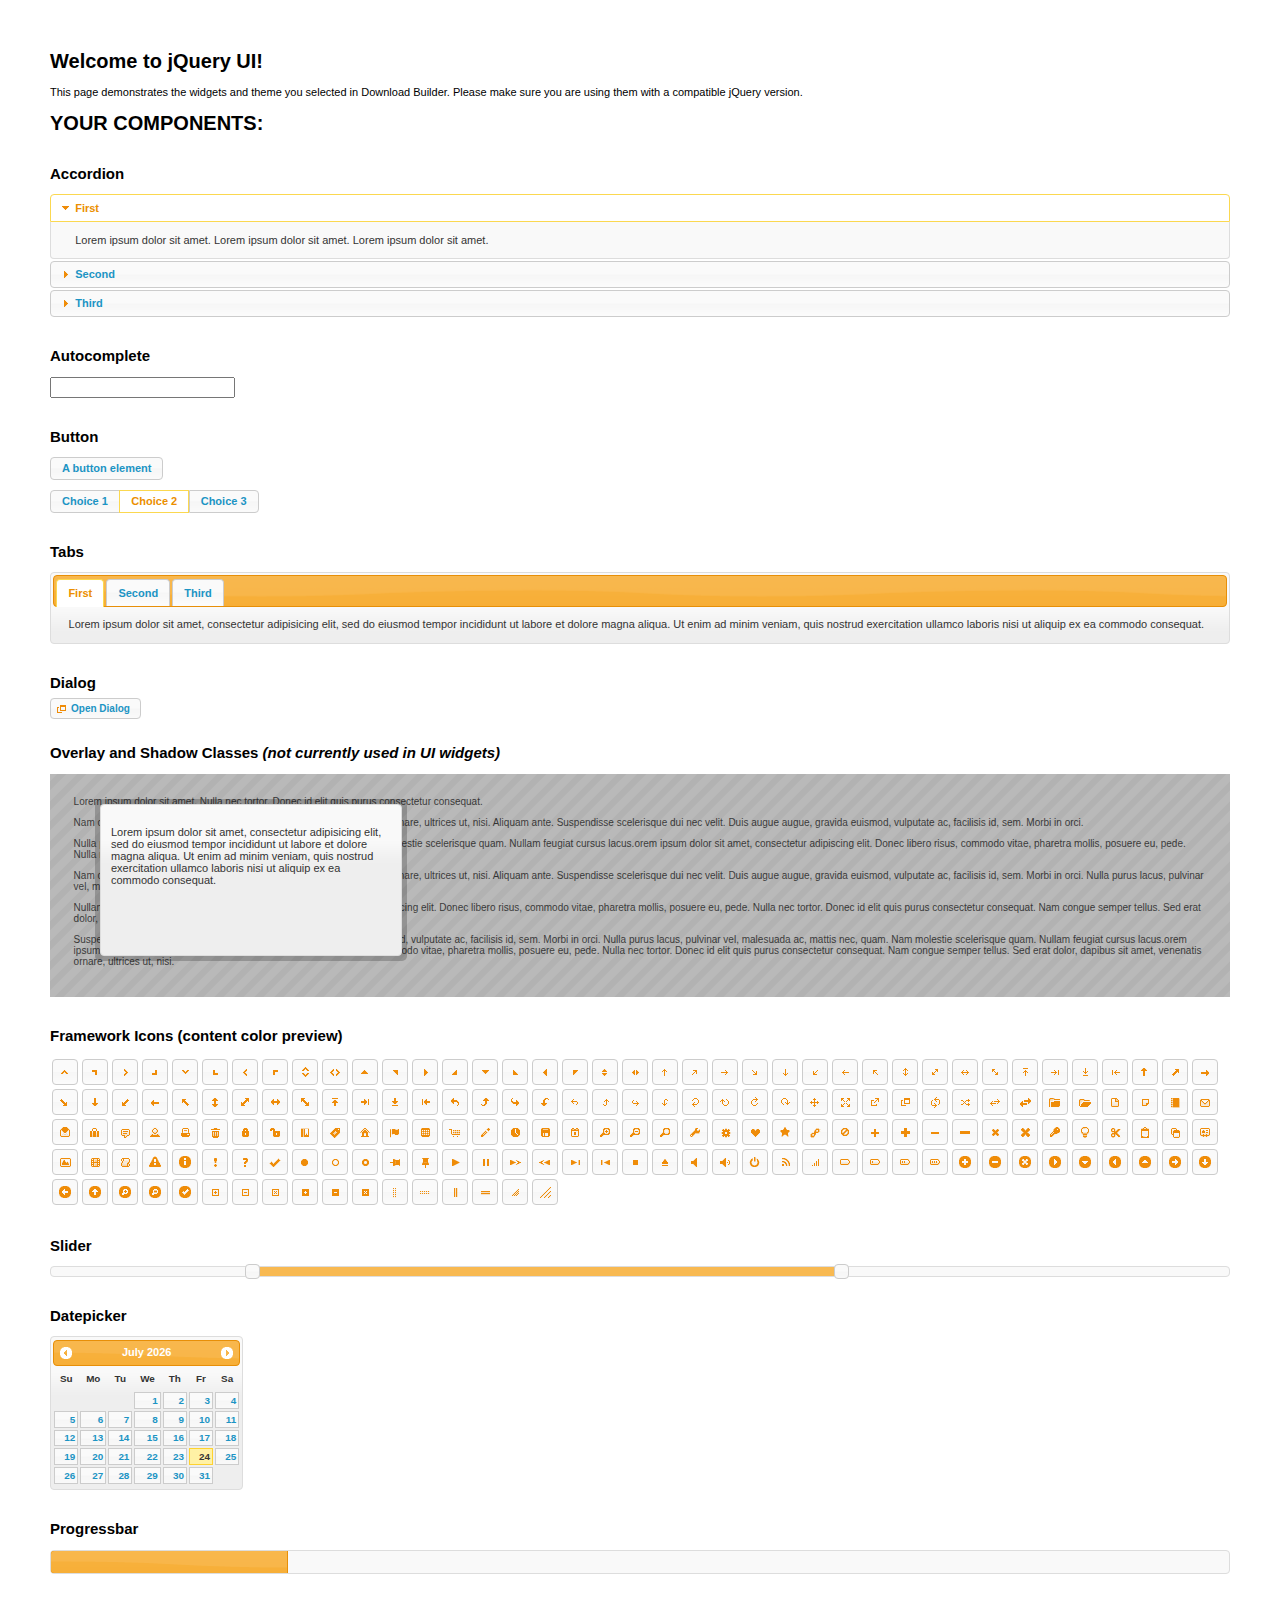
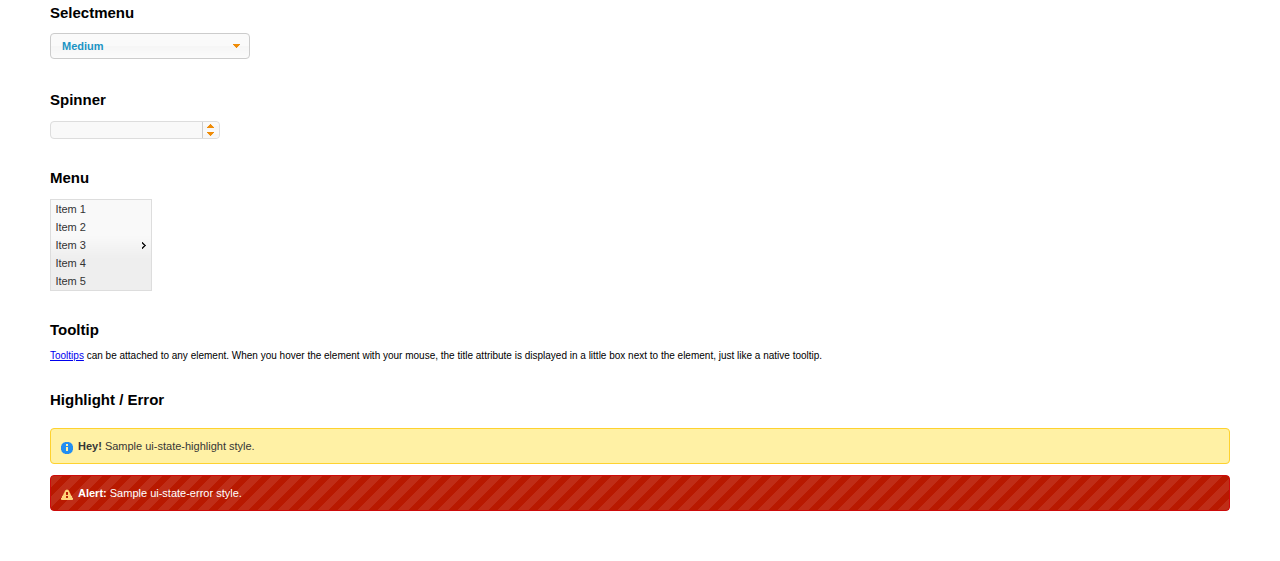
<file: jquery-ui-1.11.4/index.html>
<!doctype html>
<html lang="us">
<head>
	<meta charset="utf-8">
	<title>jQuery UI Example Page</title>
	<link href="jquery-ui.css" rel="stylesheet">
	<style>
	body{
		font: 62.5% "Trebuchet MS", sans-serif;
		margin: 50px;
	}
	.demoHeaders {
		margin-top: 2em;
	}
	#dialog-link {
		padding: .4em 1em .4em 20px;
		text-decoration: none;
		position: relative;
	}
	#dialog-link span.ui-icon {
		margin: 0 5px 0 0;
		position: absolute;
		left: .2em;
		top: 50%;
		margin-top: -8px;
	}
	#icons {
		margin: 0;
		padding: 0;
	}
	#icons li {
		margin: 2px;
		position: relative;
		padding: 4px 0;
		cursor: pointer;
		float: left;
		list-style: none;
	}
	#icons span.ui-icon {
		float: left;
		margin: 0 4px;
	}
	.fakewindowcontain .ui-widget-overlay {
		position: absolute;
	}
	select {
		width: 200px;
	}
	</style>
</head>
<body>

<h1>Welcome to jQuery UI!</h1>

<div class="ui-widget">
	<p>This page demonstrates the widgets and theme you selected in Download Builder. Please make sure you are using them with a compatible jQuery version.</p>
</div>

<h1>YOUR COMPONENTS:</h1>


<!-- Accordion -->
<h2 class="demoHeaders">Accordion</h2>
<div id="accordion">
	<h3>First</h3>
	<div>Lorem ipsum dolor sit amet. Lorem ipsum dolor sit amet. Lorem ipsum dolor sit amet.</div>
	<h3>Second</h3>
	<div>Phasellus mattis tincidunt nibh.</div>
	<h3>Third</h3>
	<div>Nam dui erat, auctor a, dignissim quis.</div>
</div>



<!-- Autocomplete -->
<h2 class="demoHeaders">Autocomplete</h2>
<div>
	<input id="autocomplete" title="type &quot;a&quot;">
</div>



<!-- Button -->
<h2 class="demoHeaders">Button</h2>
<button id="button">A button element</button>
<form style="margin-top: 1em;">
	<div id="radioset">
		<input type="radio" id="radio1" name="radio"><label for="radio1">Choice 1</label>
		<input type="radio" id="radio2" name="radio" checked="checked"><label for="radio2">Choice 2</label>
		<input type="radio" id="radio3" name="radio"><label for="radio3">Choice 3</label>
	</div>
</form>



<!-- Tabs -->
<h2 class="demoHeaders">Tabs</h2>
<div id="tabs">
	<ul>
		<li><a href="#tabs-1">First</a></li>
		<li><a href="#tabs-2">Second</a></li>
		<li><a href="#tabs-3">Third</a></li>
	</ul>
	<div id="tabs-1">Lorem ipsum dolor sit amet, consectetur adipisicing elit, sed do eiusmod tempor incididunt ut labore et dolore magna aliqua. Ut enim ad minim veniam, quis nostrud exercitation ullamco laboris nisi ut aliquip ex ea commodo consequat.</div>
	<div id="tabs-2">Phasellus mattis tincidunt nibh. Cras orci urna, blandit id, pretium vel, aliquet ornare, felis. Maecenas scelerisque sem non nisl. Fusce sed lorem in enim dictum bibendum.</div>
	<div id="tabs-3">Nam dui erat, auctor a, dignissim quis, sollicitudin eu, felis. Pellentesque nisi urna, interdum eget, sagittis et, consequat vestibulum, lacus. Mauris porttitor ullamcorper augue.</div>
</div>



<!-- Dialog NOTE: Dialog is not generated by UI in this demo so it can be visually styled in themeroller-->
<h2 class="demoHeaders">Dialog</h2>
<p><a href="#" id="dialog-link" class="ui-state-default ui-corner-all"><span class="ui-icon ui-icon-newwin"></span>Open Dialog</a></p>

<h2 class="demoHeaders">Overlay and Shadow Classes <em>(not currently used in UI widgets)</em></h2>
<div style="position: relative; width: 96%; height: 200px; padding:1% 2%; overflow:hidden;" class="fakewindowcontain">
	<p>Lorem ipsum dolor sit amet,  Nulla nec tortor. Donec id elit quis purus consectetur consequat. </p><p>Nam congue semper tellus. Sed erat dolor, dapibus sit amet, venenatis ornare, ultrices ut, nisi. Aliquam ante. Suspendisse scelerisque dui nec velit. Duis augue augue, gravida euismod, vulputate ac, facilisis id, sem. Morbi in orci. </p><p>Nulla purus lacus, pulvinar vel, malesuada ac, mattis nec, quam. Nam molestie scelerisque quam. Nullam feugiat cursus lacus.orem ipsum dolor sit amet, consectetur adipiscing elit. Donec libero risus, commodo vitae, pharetra mollis, posuere eu, pede. Nulla nec tortor. Donec id elit quis purus consectetur consequat. </p><p>Nam congue semper tellus. Sed erat dolor, dapibus sit amet, venenatis ornare, ultrices ut, nisi. Aliquam ante. Suspendisse scelerisque dui nec velit. Duis augue augue, gravida euismod, vulputate ac, facilisis id, sem. Morbi in orci. Nulla purus lacus, pulvinar vel, malesuada ac, mattis nec, quam. Nam molestie scelerisque quam. </p><p>Nullam feugiat cursus lacus.orem ipsum dolor sit amet, consectetur adipiscing elit. Donec libero risus, commodo vitae, pharetra mollis, posuere eu, pede. Nulla nec tortor. Donec id elit quis purus consectetur consequat. Nam congue semper tellus. Sed erat dolor, dapibus sit amet, venenatis ornare, ultrices ut, nisi. Aliquam ante. </p><p>Suspendisse scelerisque dui nec velit. Duis augue augue, gravida euismod, vulputate ac, facilisis id, sem. Morbi in orci. Nulla purus lacus, pulvinar vel, malesuada ac, mattis nec, quam. Nam molestie scelerisque quam. Nullam feugiat cursus lacus.orem ipsum dolor sit amet, consectetur adipiscing elit. Donec libero risus, commodo vitae, pharetra mollis, posuere eu, pede. Nulla nec tortor. Donec id elit quis purus consectetur consequat. Nam congue semper tellus. Sed erat dolor, dapibus sit amet, venenatis ornare, ultrices ut, nisi. </p>

	<!-- ui-dialog -->
	<div class="ui-overlay"><div class="ui-widget-overlay"></div><div class="ui-widget-shadow ui-corner-all" style="width: 302px; height: 152px; position: absolute; left: 50px; top: 30px;"></div></div>
	<div style="position: absolute; width: 280px; height: 130px;left: 50px; top: 30px; padding: 10px;" class="ui-widget ui-widget-content ui-corner-all">
		<div class="ui-dialog-content ui-widget-content" style="background: none; border: 0;">
			<p>Lorem ipsum dolor sit amet, consectetur adipisicing elit, sed do eiusmod tempor incididunt ut labore et dolore magna aliqua. Ut enim ad minim veniam, quis nostrud exercitation ullamco laboris nisi ut aliquip ex ea commodo consequat.</p>
		</div>
	</div>

</div>

<!-- ui-dialog -->
<div id="dialog" title="Dialog Title">
	<p>Lorem ipsum dolor sit amet, consectetur adipisicing elit, sed do eiusmod tempor incididunt ut labore et dolore magna aliqua. Ut enim ad minim veniam, quis nostrud exercitation ullamco laboris nisi ut aliquip ex ea commodo consequat.</p>
</div>



<h2 class="demoHeaders">Framework Icons (content color preview)</h2>
<ul id="icons" class="ui-widget ui-helper-clearfix">
	<li class="ui-state-default ui-corner-all" title=".ui-icon-carat-1-n"><span class="ui-icon ui-icon-carat-1-n"></span></li>
	<li class="ui-state-default ui-corner-all" title=".ui-icon-carat-1-ne"><span class="ui-icon ui-icon-carat-1-ne"></span></li>
	<li class="ui-state-default ui-corner-all" title=".ui-icon-carat-1-e"><span class="ui-icon ui-icon-carat-1-e"></span></li>
	<li class="ui-state-default ui-corner-all" title=".ui-icon-carat-1-se"><span class="ui-icon ui-icon-carat-1-se"></span></li>
	<li class="ui-state-default ui-corner-all" title=".ui-icon-carat-1-s"><span class="ui-icon ui-icon-carat-1-s"></span></li>
	<li class="ui-state-default ui-corner-all" title=".ui-icon-carat-1-sw"><span class="ui-icon ui-icon-carat-1-sw"></span></li>
	<li class="ui-state-default ui-corner-all" title=".ui-icon-carat-1-w"><span class="ui-icon ui-icon-carat-1-w"></span></li>
	<li class="ui-state-default ui-corner-all" title=".ui-icon-carat-1-nw"><span class="ui-icon ui-icon-carat-1-nw"></span></li>
	<li class="ui-state-default ui-corner-all" title=".ui-icon-carat-2-n-s"><span class="ui-icon ui-icon-carat-2-n-s"></span></li>
	<li class="ui-state-default ui-corner-all" title=".ui-icon-carat-2-e-w"><span class="ui-icon ui-icon-carat-2-e-w"></span></li>
	<li class="ui-state-default ui-corner-all" title=".ui-icon-triangle-1-n"><span class="ui-icon ui-icon-triangle-1-n"></span></li>
	<li class="ui-state-default ui-corner-all" title=".ui-icon-triangle-1-ne"><span class="ui-icon ui-icon-triangle-1-ne"></span></li>
	<li class="ui-state-default ui-corner-all" title=".ui-icon-triangle-1-e"><span class="ui-icon ui-icon-triangle-1-e"></span></li>
	<li class="ui-state-default ui-corner-all" title=".ui-icon-triangle-1-se"><span class="ui-icon ui-icon-triangle-1-se"></span></li>
	<li class="ui-state-default ui-corner-all" title=".ui-icon-triangle-1-s"><span class="ui-icon ui-icon-triangle-1-s"></span></li>
	<li class="ui-state-default ui-corner-all" title=".ui-icon-triangle-1-sw"><span class="ui-icon ui-icon-triangle-1-sw"></span></li>
	<li class="ui-state-default ui-corner-all" title=".ui-icon-triangle-1-w"><span class="ui-icon ui-icon-triangle-1-w"></span></li>
	<li class="ui-state-default ui-corner-all" title=".ui-icon-triangle-1-nw"><span class="ui-icon ui-icon-triangle-1-nw"></span></li>
	<li class="ui-state-default ui-corner-all" title=".ui-icon-triangle-2-n-s"><span class="ui-icon ui-icon-triangle-2-n-s"></span></li>
	<li class="ui-state-default ui-corner-all" title=".ui-icon-triangle-2-e-w"><span class="ui-icon ui-icon-triangle-2-e-w"></span></li>
	<li class="ui-state-default ui-corner-all" title=".ui-icon-arrow-1-n"><span class="ui-icon ui-icon-arrow-1-n"></span></li>
	<li class="ui-state-default ui-corner-all" title=".ui-icon-arrow-1-ne"><span class="ui-icon ui-icon-arrow-1-ne"></span></li>
	<li class="ui-state-default ui-corner-all" title=".ui-icon-arrow-1-e"><span class="ui-icon ui-icon-arrow-1-e"></span></li>
	<li class="ui-state-default ui-corner-all" title=".ui-icon-arrow-1-se"><span class="ui-icon ui-icon-arrow-1-se"></span></li>
	<li class="ui-state-default ui-corner-all" title=".ui-icon-arrow-1-s"><span class="ui-icon ui-icon-arrow-1-s"></span></li>
	<li class="ui-state-default ui-corner-all" title=".ui-icon-arrow-1-sw"><span class="ui-icon ui-icon-arrow-1-sw"></span></li>
	<li class="ui-state-default ui-corner-all" title=".ui-icon-arrow-1-w"><span class="ui-icon ui-icon-arrow-1-w"></span></li>
	<li class="ui-state-default ui-corner-all" title=".ui-icon-arrow-1-nw"><span class="ui-icon ui-icon-arrow-1-nw"></span></li>
	<li class="ui-state-default ui-corner-all" title=".ui-icon-arrow-2-n-s"><span class="ui-icon ui-icon-arrow-2-n-s"></span></li>
	<li class="ui-state-default ui-corner-all" title=".ui-icon-arrow-2-ne-sw"><span class="ui-icon ui-icon-arrow-2-ne-sw"></span></li>
	<li class="ui-state-default ui-corner-all" title=".ui-icon-arrow-2-e-w"><span class="ui-icon ui-icon-arrow-2-e-w"></span></li>
	<li class="ui-state-default ui-corner-all" title=".ui-icon-arrow-2-se-nw"><span class="ui-icon ui-icon-arrow-2-se-nw"></span></li>
	<li class="ui-state-default ui-corner-all" title=".ui-icon-arrowstop-1-n"><span class="ui-icon ui-icon-arrowstop-1-n"></span></li>
	<li class="ui-state-default ui-corner-all" title=".ui-icon-arrowstop-1-e"><span class="ui-icon ui-icon-arrowstop-1-e"></span></li>
	<li class="ui-state-default ui-corner-all" title=".ui-icon-arrowstop-1-s"><span class="ui-icon ui-icon-arrowstop-1-s"></span></li>
	<li class="ui-state-default ui-corner-all" title=".ui-icon-arrowstop-1-w"><span class="ui-icon ui-icon-arrowstop-1-w"></span></li>
	<li class="ui-state-default ui-corner-all" title=".ui-icon-arrowthick-1-n"><span class="ui-icon ui-icon-arrowthick-1-n"></span></li>
	<li class="ui-state-default ui-corner-all" title=".ui-icon-arrowthick-1-ne"><span class="ui-icon ui-icon-arrowthick-1-ne"></span></li>
	<li class="ui-state-default ui-corner-all" title=".ui-icon-arrowthick-1-e"><span class="ui-icon ui-icon-arrowthick-1-e"></span></li>
	<li class="ui-state-default ui-corner-all" title=".ui-icon-arrowthick-1-se"><span class="ui-icon ui-icon-arrowthick-1-se"></span></li>
	<li class="ui-state-default ui-corner-all" title=".ui-icon-arrowthick-1-s"><span class="ui-icon ui-icon-arrowthick-1-s"></span></li>
	<li class="ui-state-default ui-corner-all" title=".ui-icon-arrowthick-1-sw"><span class="ui-icon ui-icon-arrowthick-1-sw"></span></li>
	<li class="ui-state-default ui-corner-all" title=".ui-icon-arrowthick-1-w"><span class="ui-icon ui-icon-arrowthick-1-w"></span></li>
	<li class="ui-state-default ui-corner-all" title=".ui-icon-arrowthick-1-nw"><span class="ui-icon ui-icon-arrowthick-1-nw"></span></li>
	<li class="ui-state-default ui-corner-all" title=".ui-icon-arrowthick-2-n-s"><span class="ui-icon ui-icon-arrowthick-2-n-s"></span></li>
	<li class="ui-state-default ui-corner-all" title=".ui-icon-arrowthick-2-ne-sw"><span class="ui-icon ui-icon-arrowthick-2-ne-sw"></span></li>
	<li class="ui-state-default ui-corner-all" title=".ui-icon-arrowthick-2-e-w"><span class="ui-icon ui-icon-arrowthick-2-e-w"></span></li>
	<li class="ui-state-default ui-corner-all" title=".ui-icon-arrowthick-2-se-nw"><span class="ui-icon ui-icon-arrowthick-2-se-nw"></span></li>
	<li class="ui-state-default ui-corner-all" title=".ui-icon-arrowthickstop-1-n"><span class="ui-icon ui-icon-arrowthickstop-1-n"></span></li>
	<li class="ui-state-default ui-corner-all" title=".ui-icon-arrowthickstop-1-e"><span class="ui-icon ui-icon-arrowthickstop-1-e"></span></li>
	<li class="ui-state-default ui-corner-all" title=".ui-icon-arrowthickstop-1-s"><span class="ui-icon ui-icon-arrowthickstop-1-s"></span></li>
	<li class="ui-state-default ui-corner-all" title=".ui-icon-arrowthickstop-1-w"><span class="ui-icon ui-icon-arrowthickstop-1-w"></span></li>
	<li class="ui-state-default ui-corner-all" title=".ui-icon-arrowreturnthick-1-w"><span class="ui-icon ui-icon-arrowreturnthick-1-w"></span></li>
	<li class="ui-state-default ui-corner-all" title=".ui-icon-arrowreturnthick-1-n"><span class="ui-icon ui-icon-arrowreturnthick-1-n"></span></li>
	<li class="ui-state-default ui-corner-all" title=".ui-icon-arrowreturnthick-1-e"><span class="ui-icon ui-icon-arrowreturnthick-1-e"></span></li>
	<li class="ui-state-default ui-corner-all" title=".ui-icon-arrowreturnthick-1-s"><span class="ui-icon ui-icon-arrowreturnthick-1-s"></span></li>
	<li class="ui-state-default ui-corner-all" title=".ui-icon-arrowreturn-1-w"><span class="ui-icon ui-icon-arrowreturn-1-w"></span></li>
	<li class="ui-state-default ui-corner-all" title=".ui-icon-arrowreturn-1-n"><span class="ui-icon ui-icon-arrowreturn-1-n"></span></li>
	<li class="ui-state-default ui-corner-all" title=".ui-icon-arrowreturn-1-e"><span class="ui-icon ui-icon-arrowreturn-1-e"></span></li>
	<li class="ui-state-default ui-corner-all" title=".ui-icon-arrowreturn-1-s"><span class="ui-icon ui-icon-arrowreturn-1-s"></span></li>
	<li class="ui-state-default ui-corner-all" title=".ui-icon-arrowrefresh-1-w"><span class="ui-icon ui-icon-arrowrefresh-1-w"></span></li>
	<li class="ui-state-default ui-corner-all" title=".ui-icon-arrowrefresh-1-n"><span class="ui-icon ui-icon-arrowrefresh-1-n"></span></li>
	<li class="ui-state-default ui-corner-all" title=".ui-icon-arrowrefresh-1-e"><span class="ui-icon ui-icon-arrowrefresh-1-e"></span></li>
	<li class="ui-state-default ui-corner-all" title=".ui-icon-arrowrefresh-1-s"><span class="ui-icon ui-icon-arrowrefresh-1-s"></span></li>
	<li class="ui-state-default ui-corner-all" title=".ui-icon-arrow-4"><span class="ui-icon ui-icon-arrow-4"></span></li>
	<li class="ui-state-default ui-corner-all" title=".ui-icon-arrow-4-diag"><span class="ui-icon ui-icon-arrow-4-diag"></span></li>
	<li class="ui-state-default ui-corner-all" title=".ui-icon-extlink"><span class="ui-icon ui-icon-extlink"></span></li>
	<li class="ui-state-default ui-corner-all" title=".ui-icon-newwin"><span class="ui-icon ui-icon-newwin"></span></li>
	<li class="ui-state-default ui-corner-all" title=".ui-icon-refresh"><span class="ui-icon ui-icon-refresh"></span></li>
	<li class="ui-state-default ui-corner-all" title=".ui-icon-shuffle"><span class="ui-icon ui-icon-shuffle"></span></li>
	<li class="ui-state-default ui-corner-all" title=".ui-icon-transfer-e-w"><span class="ui-icon ui-icon-transfer-e-w"></span></li>
	<li class="ui-state-default ui-corner-all" title=".ui-icon-transferthick-e-w"><span class="ui-icon ui-icon-transferthick-e-w"></span></li>
	<li class="ui-state-default ui-corner-all" title=".ui-icon-folder-collapsed"><span class="ui-icon ui-icon-folder-collapsed"></span></li>
	<li class="ui-state-default ui-corner-all" title=".ui-icon-folder-open"><span class="ui-icon ui-icon-folder-open"></span></li>
	<li class="ui-state-default ui-corner-all" title=".ui-icon-document"><span class="ui-icon ui-icon-document"></span></li>
	<li class="ui-state-default ui-corner-all" title=".ui-icon-document-b"><span class="ui-icon ui-icon-document-b"></span></li>
	<li class="ui-state-default ui-corner-all" title=".ui-icon-note"><span class="ui-icon ui-icon-note"></span></li>
	<li class="ui-state-default ui-corner-all" title=".ui-icon-mail-closed"><span class="ui-icon ui-icon-mail-closed"></span></li>
	<li class="ui-state-default ui-corner-all" title=".ui-icon-mail-open"><span class="ui-icon ui-icon-mail-open"></span></li>
	<li class="ui-state-default ui-corner-all" title=".ui-icon-suitcase"><span class="ui-icon ui-icon-suitcase"></span></li>
	<li class="ui-state-default ui-corner-all" title=".ui-icon-comment"><span class="ui-icon ui-icon-comment"></span></li>
	<li class="ui-state-default ui-corner-all" title=".ui-icon-person"><span class="ui-icon ui-icon-person"></span></li>
	<li class="ui-state-default ui-corner-all" title=".ui-icon-print"><span class="ui-icon ui-icon-print"></span></li>
	<li class="ui-state-default ui-corner-all" title=".ui-icon-trash"><span class="ui-icon ui-icon-trash"></span></li>
	<li class="ui-state-default ui-corner-all" title=".ui-icon-locked"><span class="ui-icon ui-icon-locked"></span></li>
	<li class="ui-state-default ui-corner-all" title=".ui-icon-unlocked"><span class="ui-icon ui-icon-unlocked"></span></li>
	<li class="ui-state-default ui-corner-all" title=".ui-icon-bookmark"><span class="ui-icon ui-icon-bookmark"></span></li>
	<li class="ui-state-default ui-corner-all" title=".ui-icon-tag"><span class="ui-icon ui-icon-tag"></span></li>
	<li class="ui-state-default ui-corner-all" title=".ui-icon-home"><span class="ui-icon ui-icon-home"></span></li>
	<li class="ui-state-default ui-corner-all" title=".ui-icon-flag"><span class="ui-icon ui-icon-flag"></span></li>
	<li class="ui-state-default ui-corner-all" title=".ui-icon-calculator"><span class="ui-icon ui-icon-calculator"></span></li>
	<li class="ui-state-default ui-corner-all" title=".ui-icon-cart"><span class="ui-icon ui-icon-cart"></span></li>
	<li class="ui-state-default ui-corner-all" title=".ui-icon-pencil"><span class="ui-icon ui-icon-pencil"></span></li>
	<li class="ui-state-default ui-corner-all" title=".ui-icon-clock"><span class="ui-icon ui-icon-clock"></span></li>
	<li class="ui-state-default ui-corner-all" title=".ui-icon-disk"><span class="ui-icon ui-icon-disk"></span></li>
	<li class="ui-state-default ui-corner-all" title=".ui-icon-calendar"><span class="ui-icon ui-icon-calendar"></span></li>
	<li class="ui-state-default ui-corner-all" title=".ui-icon-zoomin"><span class="ui-icon ui-icon-zoomin"></span></li>
	<li class="ui-state-default ui-corner-all" title=".ui-icon-zoomout"><span class="ui-icon ui-icon-zoomout"></span></li>
	<li class="ui-state-default ui-corner-all" title=".ui-icon-search"><span class="ui-icon ui-icon-search"></span></li>
	<li class="ui-state-default ui-corner-all" title=".ui-icon-wrench"><span class="ui-icon ui-icon-wrench"></span></li>
	<li class="ui-state-default ui-corner-all" title=".ui-icon-gear"><span class="ui-icon ui-icon-gear"></span></li>
	<li class="ui-state-default ui-corner-all" title=".ui-icon-heart"><span class="ui-icon ui-icon-heart"></span></li>
	<li class="ui-state-default ui-corner-all" title=".ui-icon-star"><span class="ui-icon ui-icon-star"></span></li>
	<li class="ui-state-default ui-corner-all" title=".ui-icon-link"><span class="ui-icon ui-icon-link"></span></li>
	<li class="ui-state-default ui-corner-all" title=".ui-icon-cancel"><span class="ui-icon ui-icon-cancel"></span></li>
	<li class="ui-state-default ui-corner-all" title=".ui-icon-plus"><span class="ui-icon ui-icon-plus"></span></li>
	<li class="ui-state-default ui-corner-all" title=".ui-icon-plusthick"><span class="ui-icon ui-icon-plusthick"></span></li>
	<li class="ui-state-default ui-corner-all" title=".ui-icon-minus"><span class="ui-icon ui-icon-minus"></span></li>
	<li class="ui-state-default ui-corner-all" title=".ui-icon-minusthick"><span class="ui-icon ui-icon-minusthick"></span></li>
	<li class="ui-state-default ui-corner-all" title=".ui-icon-close"><span class="ui-icon ui-icon-close"></span></li>
	<li class="ui-state-default ui-corner-all" title=".ui-icon-closethick"><span class="ui-icon ui-icon-closethick"></span></li>
	<li class="ui-state-default ui-corner-all" title=".ui-icon-key"><span class="ui-icon ui-icon-key"></span></li>
	<li class="ui-state-default ui-corner-all" title=".ui-icon-lightbulb"><span class="ui-icon ui-icon-lightbulb"></span></li>
	<li class="ui-state-default ui-corner-all" title=".ui-icon-scissors"><span class="ui-icon ui-icon-scissors"></span></li>
	<li class="ui-state-default ui-corner-all" title=".ui-icon-clipboard"><span class="ui-icon ui-icon-clipboard"></span></li>
	<li class="ui-state-default ui-corner-all" title=".ui-icon-copy"><span class="ui-icon ui-icon-copy"></span></li>
	<li class="ui-state-default ui-corner-all" title=".ui-icon-contact"><span class="ui-icon ui-icon-contact"></span></li>
	<li class="ui-state-default ui-corner-all" title=".ui-icon-image"><span class="ui-icon ui-icon-image"></span></li>
	<li class="ui-state-default ui-corner-all" title=".ui-icon-video"><span class="ui-icon ui-icon-video"></span></li>
	<li class="ui-state-default ui-corner-all" title=".ui-icon-script"><span class="ui-icon ui-icon-script"></span></li>
	<li class="ui-state-default ui-corner-all" title=".ui-icon-alert"><span class="ui-icon ui-icon-alert"></span></li>
	<li class="ui-state-default ui-corner-all" title=".ui-icon-info"><span class="ui-icon ui-icon-info"></span></li>
	<li class="ui-state-default ui-corner-all" title=".ui-icon-notice"><span class="ui-icon ui-icon-notice"></span></li>
	<li class="ui-state-default ui-corner-all" title=".ui-icon-help"><span class="ui-icon ui-icon-help"></span></li>
	<li class="ui-state-default ui-corner-all" title=".ui-icon-check"><span class="ui-icon ui-icon-check"></span></li>
	<li class="ui-state-default ui-corner-all" title=".ui-icon-bullet"><span class="ui-icon ui-icon-bullet"></span></li>
	<li class="ui-state-default ui-corner-all" title=".ui-icon-radio-off"><span class="ui-icon ui-icon-radio-off"></span></li>
	<li class="ui-state-default ui-corner-all" title=".ui-icon-radio-on"><span class="ui-icon ui-icon-radio-on"></span></li>
	<li class="ui-state-default ui-corner-all" title=".ui-icon-pin-w"><span class="ui-icon ui-icon-pin-w"></span></li>
	<li class="ui-state-default ui-corner-all" title=".ui-icon-pin-s"><span class="ui-icon ui-icon-pin-s"></span></li>
	<li class="ui-state-default ui-corner-all" title=".ui-icon-play"><span class="ui-icon ui-icon-play"></span></li>
	<li class="ui-state-default ui-corner-all" title=".ui-icon-pause"><span class="ui-icon ui-icon-pause"></span></li>
	<li class="ui-state-default ui-corner-all" title=".ui-icon-seek-next"><span class="ui-icon ui-icon-seek-next"></span></li>
	<li class="ui-state-default ui-corner-all" title=".ui-icon-seek-prev"><span class="ui-icon ui-icon-seek-prev"></span></li>
	<li class="ui-state-default ui-corner-all" title=".ui-icon-seek-end"><span class="ui-icon ui-icon-seek-end"></span></li>
	<li class="ui-state-default ui-corner-all" title=".ui-icon-seek-first"><span class="ui-icon ui-icon-seek-first"></span></li>
	<li class="ui-state-default ui-corner-all" title=".ui-icon-stop"><span class="ui-icon ui-icon-stop"></span></li>
	<li class="ui-state-default ui-corner-all" title=".ui-icon-eject"><span class="ui-icon ui-icon-eject"></span></li>
	<li class="ui-state-default ui-corner-all" title=".ui-icon-volume-off"><span class="ui-icon ui-icon-volume-off"></span></li>
	<li class="ui-state-default ui-corner-all" title=".ui-icon-volume-on"><span class="ui-icon ui-icon-volume-on"></span></li>
	<li class="ui-state-default ui-corner-all" title=".ui-icon-power"><span class="ui-icon ui-icon-power"></span></li>
	<li class="ui-state-default ui-corner-all" title=".ui-icon-signal-diag"><span class="ui-icon ui-icon-signal-diag"></span></li>
	<li class="ui-state-default ui-corner-all" title=".ui-icon-signal"><span class="ui-icon ui-icon-signal"></span></li>
	<li class="ui-state-default ui-corner-all" title=".ui-icon-battery-0"><span class="ui-icon ui-icon-battery-0"></span></li>
	<li class="ui-state-default ui-corner-all" title=".ui-icon-battery-1"><span class="ui-icon ui-icon-battery-1"></span></li>
	<li class="ui-state-default ui-corner-all" title=".ui-icon-battery-2"><span class="ui-icon ui-icon-battery-2"></span></li>
	<li class="ui-state-default ui-corner-all" title=".ui-icon-battery-3"><span class="ui-icon ui-icon-battery-3"></span></li>
	<li class="ui-state-default ui-corner-all" title=".ui-icon-circle-plus"><span class="ui-icon ui-icon-circle-plus"></span></li>
	<li class="ui-state-default ui-corner-all" title=".ui-icon-circle-minus"><span class="ui-icon ui-icon-circle-minus"></span></li>
	<li class="ui-state-default ui-corner-all" title=".ui-icon-circle-close"><span class="ui-icon ui-icon-circle-close"></span></li>
	<li class="ui-state-default ui-corner-all" title=".ui-icon-circle-triangle-e"><span class="ui-icon ui-icon-circle-triangle-e"></span></li>
	<li class="ui-state-default ui-corner-all" title=".ui-icon-circle-triangle-s"><span class="ui-icon ui-icon-circle-triangle-s"></span></li>
	<li class="ui-state-default ui-corner-all" title=".ui-icon-circle-triangle-w"><span class="ui-icon ui-icon-circle-triangle-w"></span></li>
	<li class="ui-state-default ui-corner-all" title=".ui-icon-circle-triangle-n"><span class="ui-icon ui-icon-circle-triangle-n"></span></li>
	<li class="ui-state-default ui-corner-all" title=".ui-icon-circle-arrow-e"><span class="ui-icon ui-icon-circle-arrow-e"></span></li>
	<li class="ui-state-default ui-corner-all" title=".ui-icon-circle-arrow-s"><span class="ui-icon ui-icon-circle-arrow-s"></span></li>
	<li class="ui-state-default ui-corner-all" title=".ui-icon-circle-arrow-w"><span class="ui-icon ui-icon-circle-arrow-w"></span></li>
	<li class="ui-state-default ui-corner-all" title=".ui-icon-circle-arrow-n"><span class="ui-icon ui-icon-circle-arrow-n"></span></li>
	<li class="ui-state-default ui-corner-all" title=".ui-icon-circle-zoomin"><span class="ui-icon ui-icon-circle-zoomin"></span></li>
	<li class="ui-state-default ui-corner-all" title=".ui-icon-circle-zoomout"><span class="ui-icon ui-icon-circle-zoomout"></span></li>
	<li class="ui-state-default ui-corner-all" title=".ui-icon-circle-check"><span class="ui-icon ui-icon-circle-check"></span></li>
	<li class="ui-state-default ui-corner-all" title=".ui-icon-circlesmall-plus"><span class="ui-icon ui-icon-circlesmall-plus"></span></li>
	<li class="ui-state-default ui-corner-all" title=".ui-icon-circlesmall-minus"><span class="ui-icon ui-icon-circlesmall-minus"></span></li>
	<li class="ui-state-default ui-corner-all" title=".ui-icon-circlesmall-close"><span class="ui-icon ui-icon-circlesmall-close"></span></li>
	<li class="ui-state-default ui-corner-all" title=".ui-icon-squaresmall-plus"><span class="ui-icon ui-icon-squaresmall-plus"></span></li>
	<li class="ui-state-default ui-corner-all" title=".ui-icon-squaresmall-minus"><span class="ui-icon ui-icon-squaresmall-minus"></span></li>
	<li class="ui-state-default ui-corner-all" title=".ui-icon-squaresmall-close"><span class="ui-icon ui-icon-squaresmall-close"></span></li>
	<li class="ui-state-default ui-corner-all" title=".ui-icon-grip-dotted-vertical"><span class="ui-icon ui-icon-grip-dotted-vertical"></span></li>
	<li class="ui-state-default ui-corner-all" title=".ui-icon-grip-dotted-horizontal"><span class="ui-icon ui-icon-grip-dotted-horizontal"></span></li>
	<li class="ui-state-default ui-corner-all" title=".ui-icon-grip-solid-vertical"><span class="ui-icon ui-icon-grip-solid-vertical"></span></li>
	<li class="ui-state-default ui-corner-all" title=".ui-icon-grip-solid-horizontal"><span class="ui-icon ui-icon-grip-solid-horizontal"></span></li>
	<li class="ui-state-default ui-corner-all" title=".ui-icon-gripsmall-diagonal-se"><span class="ui-icon ui-icon-gripsmall-diagonal-se"></span></li>
	<li class="ui-state-default ui-corner-all" title=".ui-icon-grip-diagonal-se"><span class="ui-icon ui-icon-grip-diagonal-se"></span></li>
</ul>


<!-- Slider -->
<h2 class="demoHeaders">Slider</h2>
<div id="slider"></div>



<!-- Datepicker -->
<h2 class="demoHeaders">Datepicker</h2>
<div id="datepicker"></div>



<!-- Progressbar -->
<h2 class="demoHeaders">Progressbar</h2>
<div id="progressbar"></div>



<!-- Progressbar -->
<h2 class="demoHeaders">Selectmenu</h2>
<select id="selectmenu">
	<option>Slower</option>
	<option>Slow</option>
	<option selected="selected">Medium</option>
	<option>Fast</option>
	<option>Faster</option>
</select>



<!-- Spinner -->
<h2 class="demoHeaders">Spinner</h2>
<input id="spinner">



<!-- Menu -->
<h2 class="demoHeaders">Menu</h2>
<ul style="width:100px;" id="menu">
	<li>Item 1</li>
	<li>Item 2</li>
	<li>Item 3
		<ul>
			<li>Item 3-1</li>
			<li>Item 3-2</li>
			<li>Item 3-3</li>
			<li>Item 3-4</li>
			<li>Item 3-5</li>
		</ul>
	</li>
	<li>Item 4</li>
	<li>Item 5</li>
</ul>



<!-- Tooltip -->
<h2 class="demoHeaders">Tooltip</h2>
<p id="tooltip">
	<a href="#" title="That&apos;s what this widget is">Tooltips</a> can be attached to any element. When you hover
the element with your mouse, the title attribute is displayed in a little box next to the element, just like a native tooltip.
</p>


<!-- Highlight / Error -->
<h2 class="demoHeaders">Highlight / Error</h2>
<div class="ui-widget">
	<div class="ui-state-highlight ui-corner-all" style="margin-top: 20px; padding: 0 .7em;">
		<p><span class="ui-icon ui-icon-info" style="float: left; margin-right: .3em;"></span>
		<strong>Hey!</strong> Sample ui-state-highlight style.</p>
	</div>
</div>
<br>
<div class="ui-widget">
	<div class="ui-state-error ui-corner-all" style="padding: 0 .7em;">
		<p><span class="ui-icon ui-icon-alert" style="float: left; margin-right: .3em;"></span>
		<strong>Alert:</strong> Sample ui-state-error style.</p>
	</div>
</div>

<script src="external/jquery/jquery.js"></script>
<script src="jquery-ui.js"></script>
<script>

$( "#accordion" ).accordion();



var availableTags = [
	"ActionScript",
	"AppleScript",
	"Asp",
	"BASIC",
	"C",
	"C++",
	"Clojure",
	"COBOL",
	"ColdFusion",
	"Erlang",
	"Fortran",
	"Groovy",
	"Haskell",
	"Java",
	"JavaScript",
	"Lisp",
	"Perl",
	"PHP",
	"Python",
	"Ruby",
	"Scala",
	"Scheme"
];
$( "#autocomplete" ).autocomplete({
	source: availableTags
});



$( "#button" ).button();
$( "#radioset" ).buttonset();



$( "#tabs" ).tabs();



$( "#dialog" ).dialog({
	autoOpen: false,
	width: 400,
	buttons: [
		{
			text: "Ok",
			click: function() {
				$( this ).dialog( "close" );
			}
		},
		{
			text: "Cancel",
			click: function() {
				$( this ).dialog( "close" );
			}
		}
	]
});

// Link to open the dialog
$( "#dialog-link" ).click(function( event ) {
	$( "#dialog" ).dialog( "open" );
	event.preventDefault();
});



$( "#datepicker" ).datepicker({
	inline: true
});



$( "#slider" ).slider({
	range: true,
	values: [ 17, 67 ]
});



$( "#progressbar" ).progressbar({
	value: 20
});



$( "#spinner" ).spinner();



$( "#menu" ).menu();



$( "#tooltip" ).tooltip();



$( "#selectmenu" ).selectmenu();


// Hover states on the static widgets
$( "#dialog-link, #icons li" ).hover(
	function() {
		$( this ).addClass( "ui-state-hover" );
	},
	function() {
		$( this ).removeClass( "ui-state-hover" );
	}
);
</script>
</body>
</html>
</file>
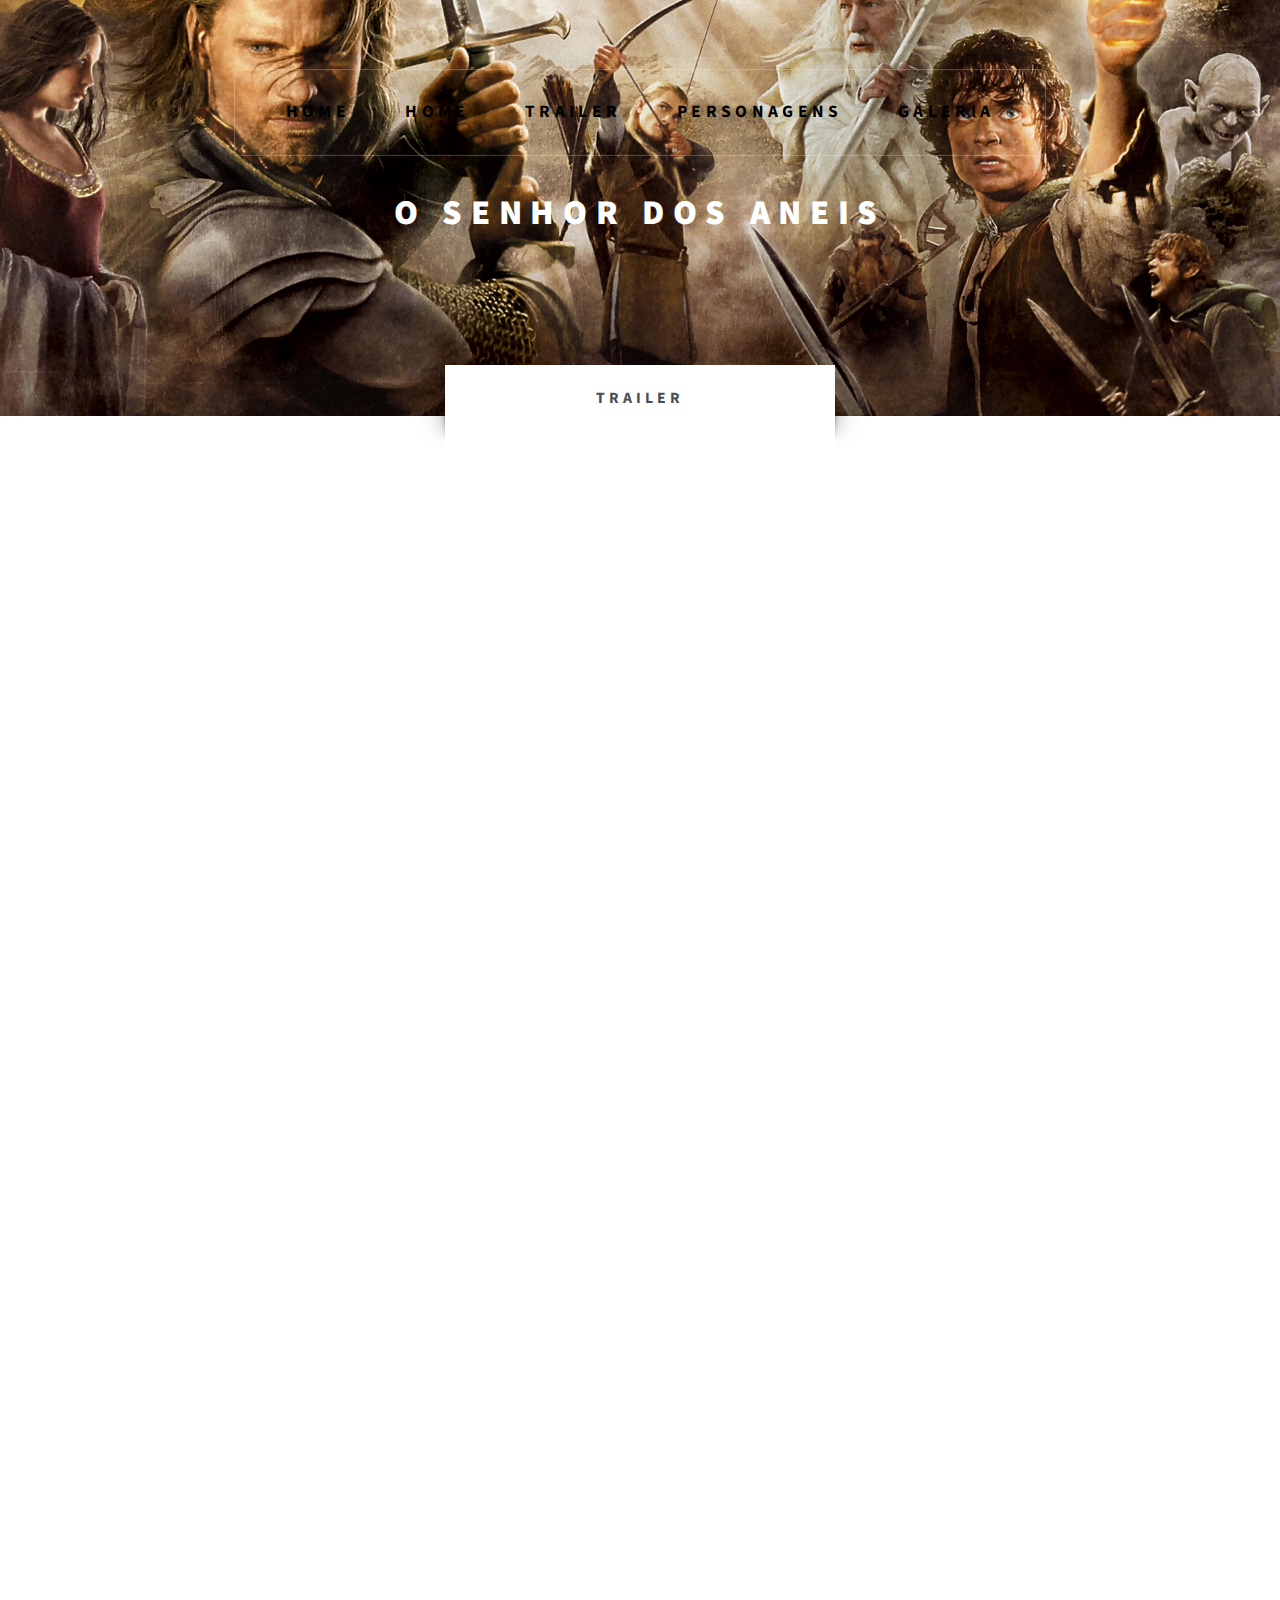
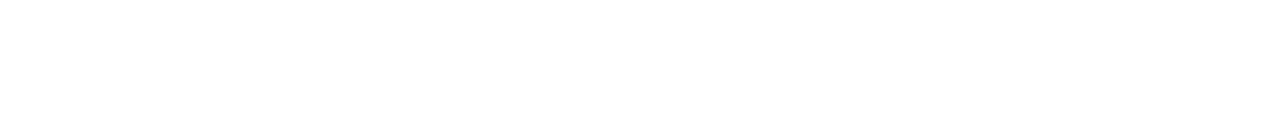
<file: left-sidebar.html>
<html>
	<head>
		<title>page 2</title>
		<meta charset="utf-8" />
		<meta name="viewport" content="width=device-width, initial-scale=1" />
		<!--[if lte IE 8]><script src="assets/js/ie/html5shiv.js"></script><![endif]-->
		<link rel="stylesheet" href="assets/css/main.css" />
		<!--[if lte IE 8]><link rel="stylesheet" href="assets/css/ie8.css" /><![endif]-->
	</head>
	<body class="left-sidebar">
		<div id="page-wrapper">

			<!-- Header -->
				<div id="header-wrapper" class="wrapper">
					<div id="header">

						<!-- Logo -->
							<div id="logo">
								<h1><a href="index.html">O Senhor dos Aneis </a></h1>
								<p></p>
							</div>

						<!-- Nav -->
							<nav id="nav">
								<ul>
									<li class="current"><a href="index.html">Home</a></li>
									<li class="current"><a href="sinopse.html">Home</a></li>
									
									
									<li><a href="left-sidebar.html">Trailer</a></li>
									<li><a href="right-sidebar.html">Personagens</a></li>
									<li><a href="no-sidebar.html">Galeria</a></li>
								</ul>
							</nav>

					</div>
				</div>

			
				<div class="wrapper style2">
					<div class="title">Trailer</div>
					<div id="main" class="container">
						<div class="row 150%">
							<div class="4u 12u(mobile)">

		
							<iframe width="560" height="315" src="https://www.youtube.com/embed/IUerKBZHnBs" frameborder="0" allowfullscreen></iframe><br><br>
								<iframe width="560" height="315" src="https://www.youtube.com/embed/l5A4R0Db4DI" frameborder="0" allowfullscreen></iframe><br><br>
							<iframe width="560" height="315" src="https://www.youtube.com/embed/Q9wZCGjBxyU" frameborder="0" allowfullscreen></iframe>				

		<!-- Scripts -->

			<script src="assets/js/jquery.min.js"></script>
			<script src="assets/js/jquery.dropotron.min.js"></script>
			<script src="assets/js/skel.min.js"></script>
			<script src="assets/js/skel-viewport.min.js"></script>
			<script src="assets/js/util.js"></script>
			<!--[if lte IE 8]><script src="assets/js/ie/respond.min.js"></script><![endif]-->
			<script src="assets/js/main.js"></script>

	</body>
</html>
</file>
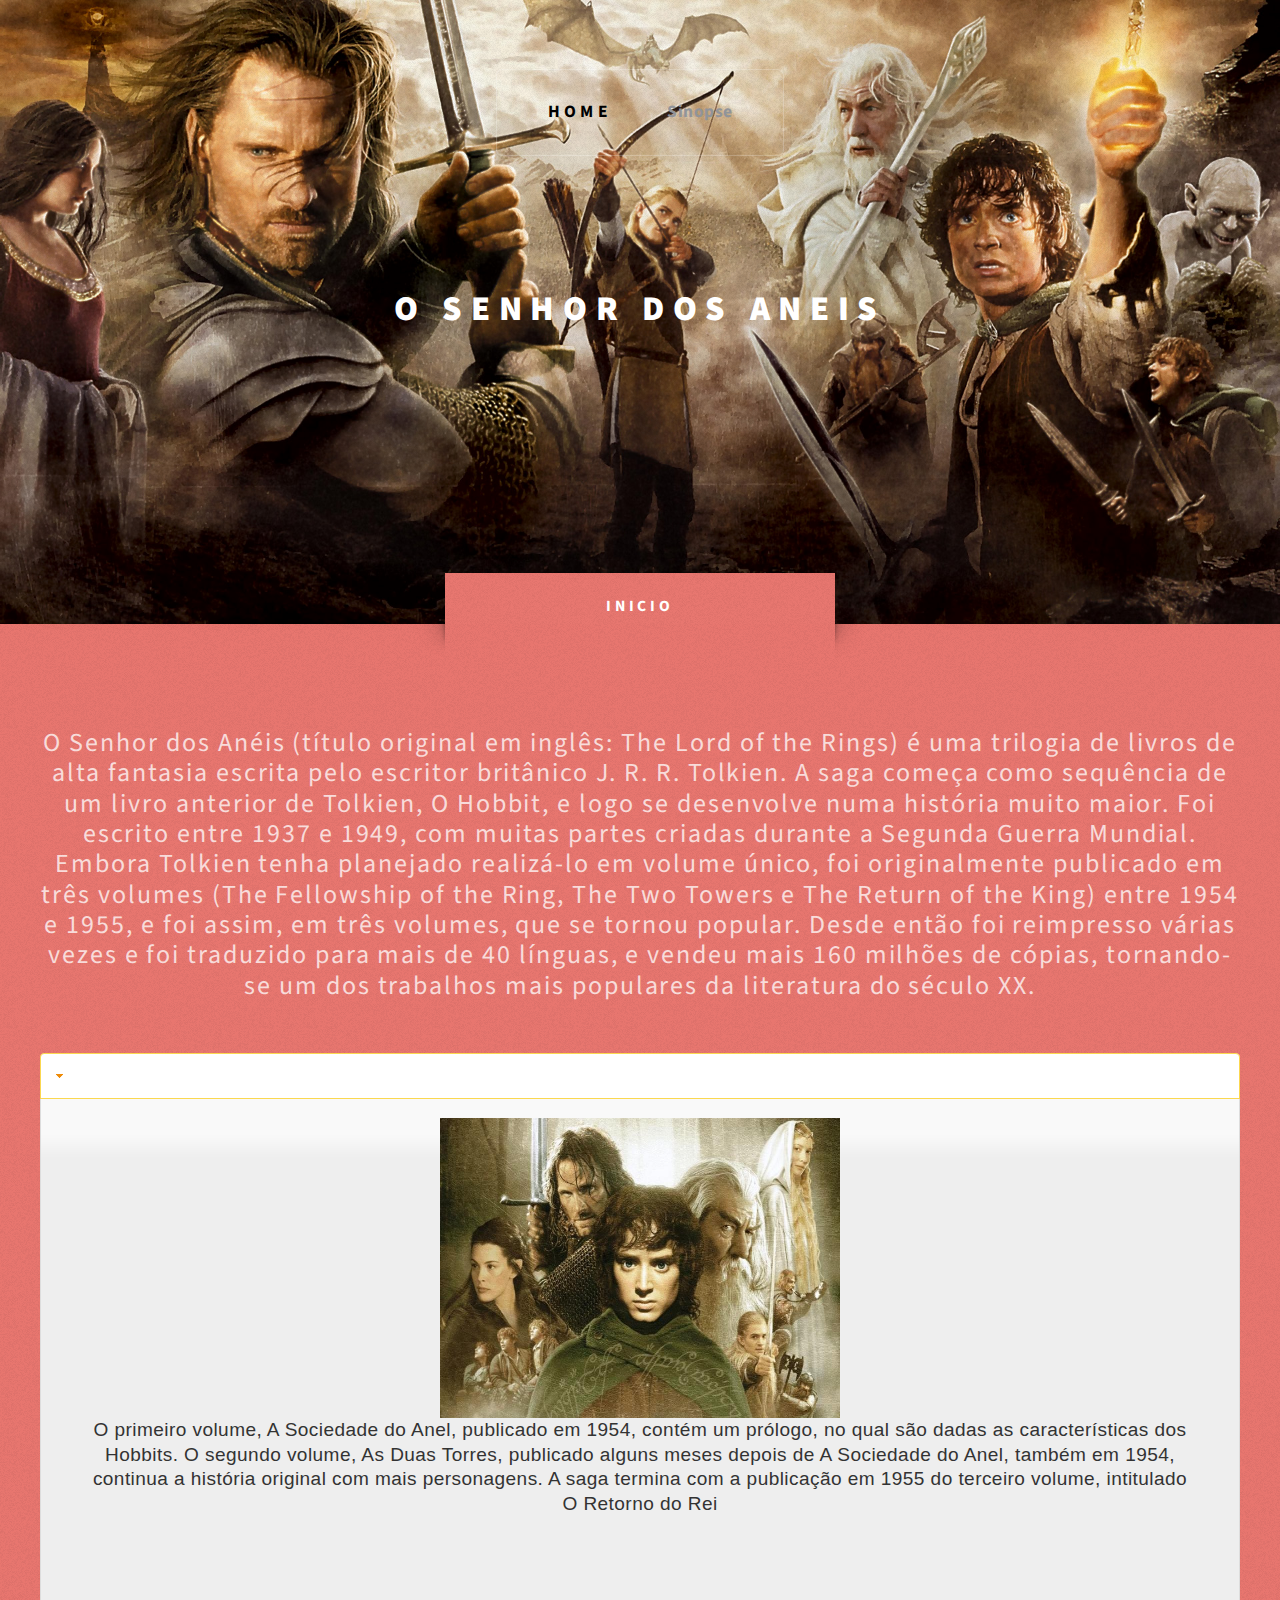
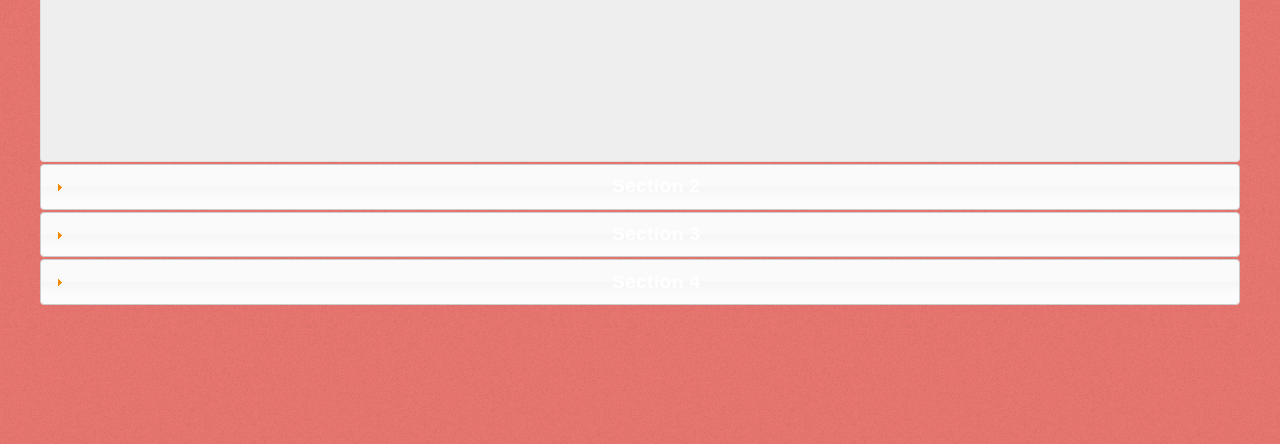
<file: page2.html>
<html>
	<head>
		<title>The Lord of the Rings</title>
		<meta name="viewport" content="width=device-width, initial-scale=1" />
		
		
		
		
	</head>
	<body class="homepage">
		<div id="page-wrapper">

			<!-- Header -->
				<div id="header-wrapper" class="wrapper">
					<div id="header">

						<!-- Logo -->
							<div id="logo">
								<h1><a href="index.html">O Senhor dos Aneis </a></h1>
								<h2></h2>
							</div>

						<!-- Nav -->
							<nav id="nav">
								<ul>
									<li class="current"><a href="index.html">Home</a></li>
									<li href="page2.html">Sinopse</li>
									
								</ul>
							</nav>

					</div>
				</div>

			<!-- Intro -->
				<div id="intro-wrapper" class="wrapper style1">
					<div class="title">Inicio</div>
					<section id="intro" class="container">
						<p class="style1">O Senhor dos Anéis (título original em inglês: The Lord of the Rings) é uma trilogia de livros de alta fantasia escrita pelo escritor britânico J. R. R. Tolkien. A saga começa como sequência de um livro anterior de Tolkien, O Hobbit, e logo se desenvolve numa história muito maior. Foi escrito entre 1937 e 1949, com muitas partes criadas durante a Segunda Guerra Mundial. Embora Tolkien tenha planejado realizá-lo em volume único, foi originalmente publicado em três volumes (The Fellowship of the Ring, The Two Towers e The Return of the King) entre 1954 e 1955, e foi assim, em três volumes, que se tornou popular. Desde então foi reimpresso várias vezes e foi traduzido para mais de 40 línguas, e vendeu mais 160 milhões de cópias, tornando-se um dos trabalhos mais populares da literatura do século XX.</p>
						
						
					
			<div id="accordion">
  <h3>Section 1</h3>
  <div>
    <p><img src="images/12.jpg"width="400"height="300"/><br>
    O primeiro volume, A Sociedade do Anel, publicado em 1954, contém um prólogo, no qual são dadas as características dos Hobbits.
O segundo volume, As Duas Torres, publicado alguns meses depois de A Sociedade do Anel, também em 1954, continua a história original com mais personagens.
A saga termina com a publicação em 1955 do terceiro volume, intitulado O Retorno do Rei
    </p>
  </div>
  <h3>Section 2</h3>
  <div>
    <p><img src="images/08.jpg"width="500"height="300"/><br>
   O pano de fundo da história é revelado enquanto o livro progride, e elaborado também nos apêndices, no Silmarillion e em Contos Inacabados, os últimos publicados após a morte de Tolkien. Começa milhares de anos antes da ação no livro, com a ascensão do epônimo senhor dos anéis, senhor do escuro Sauron, possuidor de grandes poderes supernaturais, que governava o temido reino de Mordor. No fim da Primeira Era da Terra Média, Sauron sobreviveu à catastrófica derrota e o exílio de seu mestre, a figura fundamental do mal, Morgoth e durante a Segunda Era Sauron planejou ganhar o domínio sobre a Terra Média. Sob aparência de "Annatar" ou senhor dos presentes ajudou os elfos ferreiros de Eregion, e fomentou a forja dos anéis mágicos que conferenciaram vários poderes e habilidades aos seus portadores, mas Celebrimbor, líder dos elfos ferreiros (muito talentoso e neto de Fëanor que criara as Silmarils na Primeira Era), os tinha forjado independentemente de Sauron. Os mais importantes destes foram os dezenove anéis do poder ou os Grandes Anéis.


    </p>
  </div>
  <h3>Section 3</h3>
  <div>
    <p><img src="images/09.jpg"width="500"height="300"/><br>
    Sauron forjou secretamente um Grande Anel para si próprio, O Anel, pois planeava escravizar os portadores dos outros anéis de poder. Este plano falhou em parte porque os elfos tomaram ciência dele e esconderam os seus anéis, os Três Anéis Élficos, dando-os aos Sábios de seu tempo (Galadriel, Círdan e Gil-Galad). Nesses, Sauron jamais tocou. Sauron lançou-se então à guerra, durante a qual capturou dezesseis dos anéis do poder e os distribuiu aos senhores e aos reis dos anões e dos homens. Estes anéis foram conhecidos como os sete e os nove respectivamente. Os Senhores Anões se provaram demasiado resistentes à escravização, embora seu desejo natural para a riqueza, especialmente ouro, aumentasse; isto trouxe muitos conflitos entre eles e outras raças.
    </p>
    <ul>
      <li>List item one</li>
      <li>List item two</li>
      <li>List item three</li>
    </ul>
  </div>
  <h3>Section 4</h3>
  <div>
    <p><img src="images/10.jpg"width="600"height="300"/><br>
    Dos sete Anéis que tinham sido dados aos Senhores Anões, Sauron recuperou os que não tinham sido destruídos, e dos nove Anéis presenteados aos Homens, Sauron trouxe todos para sua custódia. Esses humanos portadores dos Nove lentamente se corromperam e transformaram-se consequentemente nos morto-vivos, Nazgûl, os Espectros do Anel, os servos mais temidos de Sauron.
    </p>
    <p>
    Suspendisse eu nisl. Nullam ut libero. Integer dignissim consequat lectus.
    Class aptent taciti sociosqu ad litora torquent per conubia nostra, per
    inceptos himenaeos.
    </p>
  </div>
</div>
		

			<script src="assets/js/jquery.min.js"></script>
			<script src="assets/js/jquery.dropotron.min.js"></script>
			<script src="assets/js/skel.min.js"></script>
			<script src="assets/js/skel-viewport.min.js"></script>
			<script src="assets/js/util.js"></script>
			
			<script src="assets/js/main.js"></script>
				
			<link rel="stylesheet" href="assets/css/main.css" />
			<link rel="stylesheet" href="jquery-ui-1.11.4/jquery-ui.min.css"/>
			<script src="jquery-ui-1.11.4/jquery-ui.js"></script>		
		
			<script>
  			$(function(){
				$('#accordion').accordion();
			});
 	  	    </script>

	</body>
</html>
</file>
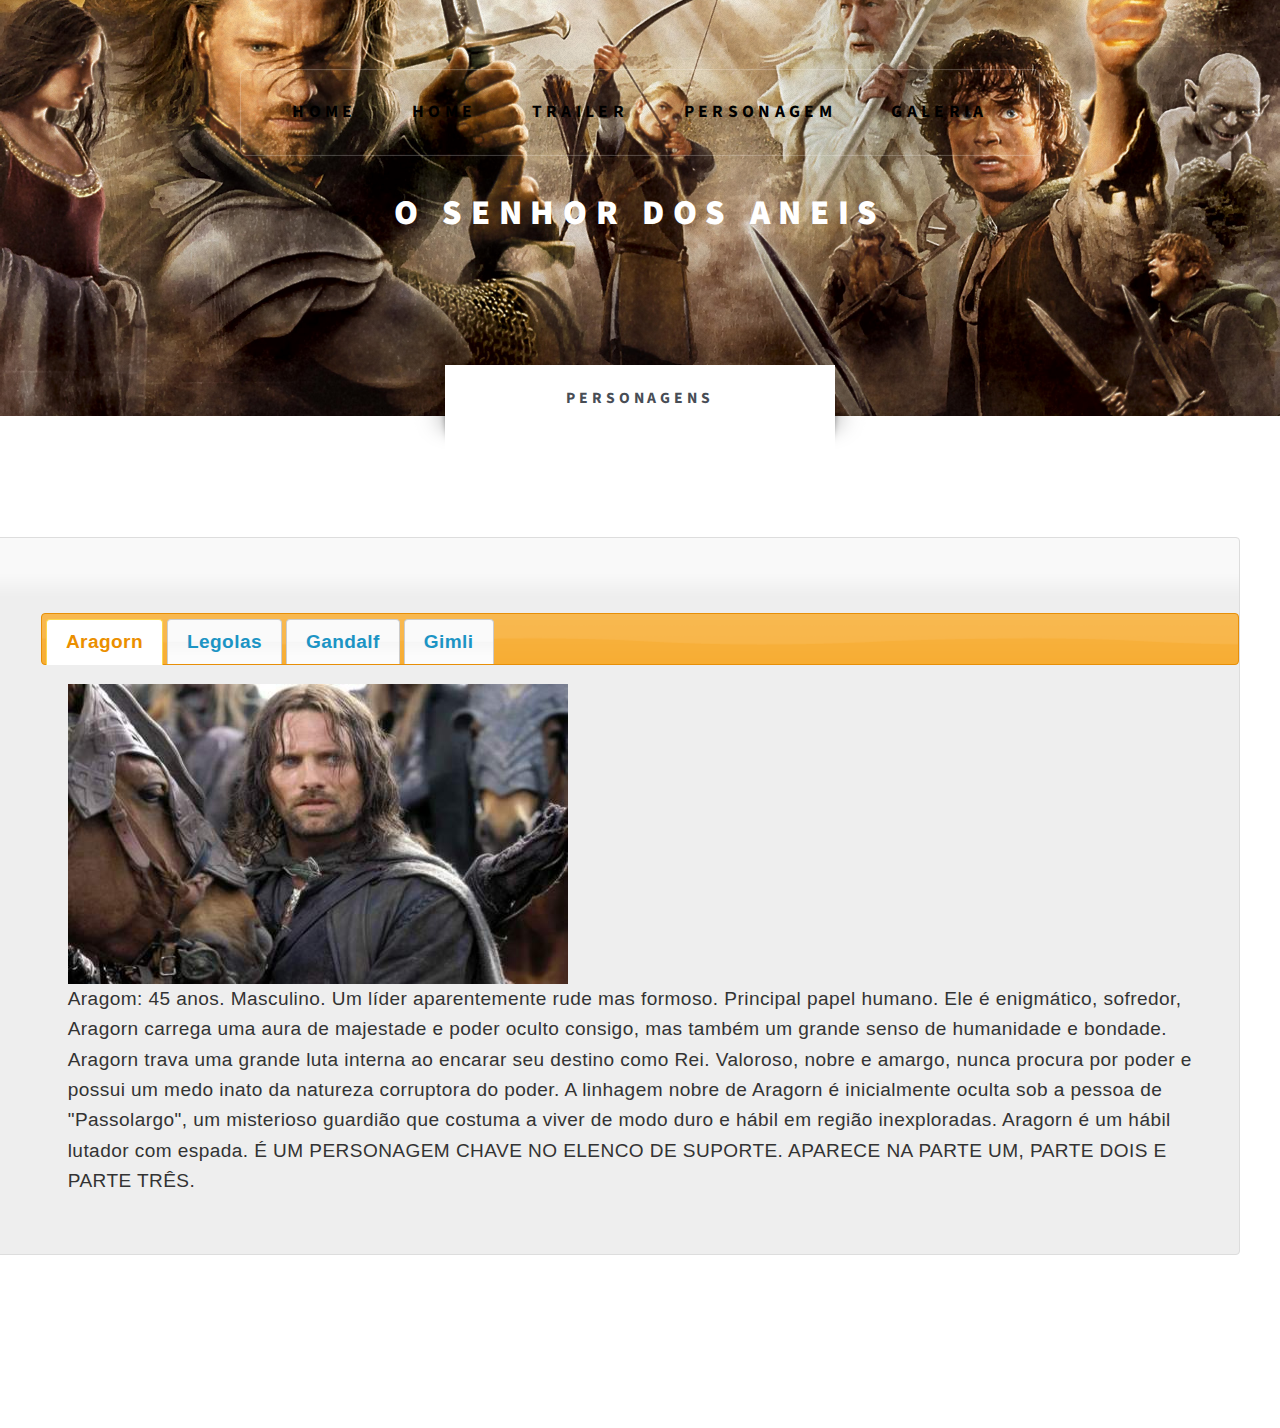
<file: right-sidebar.html>
﻿
<html>
	<head>
		<title>Senhor dos Aneis</title>
		<meta name="viewport" content="width=device-width, initial-scale=1" />
		<!--[if lte IE 8]><script src="assets/js/ie/html5shiv.js"></script><![endif]-->
		<link rel="stylesheet" href="assets/css/main.css" />
		<link rel="stylesheet" href="assets/css/main.css" />
			<link rel="stylesheet" href="jquery-ui-1.11.4/jquery-ui.min.css"/>
	</head>
	<body class="right-sidebar">
		<div id="page-wrapper">

			<!-- Header -->
				<div id="header-wrapper" class="wrapper">
					<div id="header">

						<!-- Logo -->
							<div id="logo">
								<h1><a href="index.html">O Senhor dos Aneis</a></h1>
								
							</div>

						<!-- Nav -->
							<nav id="nav">
								<ul>
									<li class="current"><a href="index.html">Home</a></li>
									<li class="current"><a href="sinopse.html">Home</a></li>
									<li><a href="left-sidebar.html">Trailer</a></li>
									<li><a href="right-sidebar.html">Personagem</a></li>
									<li><a href="no-sidebar.html">Galeria</a></li>
								</ul>
							</nav>

					</div>
				</div>

			<!-- Main -->
				<div class="wrapper style2">
					<div class="title">Personagens</div>
					<div id="main" class="container">
						<div class="row 150%">
							<div class="8u 12u(mobile)">

								</div>
							
							
							 
<div id="tabs" >
  <ul>
    <li><a href="#tabs-1">Aragorn</a></li>
    <li><a href="#tabs-2">Legolas</a></li>
    <li><a href="#tabs-3">Gandalf</a></li>
	  <li><a href="#tabs-4">Gimli</a></li>
  </ul>
  <div id="tabs-1" ><img src="images/01.jpg"width="500"height="300"/>
    <p>Aragom: 45 anos. Masculino. Um líder aparentemente rude mas formoso. Principal papel humano. Ele é enigmático, sofredor, Aragorn carrega uma aura de majestade e poder oculto consigo, mas também um grande senso de humanidade e bondade. Aragorn trava uma grande luta interna ao encarar seu destino como Rei. Valoroso, nobre e amargo, nunca procura por poder e possui um medo inato da natureza corruptora do poder. A linhagem nobre de Aragorn é inicialmente oculta sob a pessoa de "Passolargo", um misterioso guardião que costuma a viver de modo duro e hábil em região inexploradas. Aragorn é um hábil lutador com espada. É UM PERSONAGEM CHAVE NO ELENCO DE SUPORTE. APARECE NA PARTE UM, PARTE DOIS E PARTE TRÊS.</p>
  </div>
  <div id="tabs-2"><img src="images/02.jpg"width="500"height="300"/>
    <p>Légolas: 35 anos. Esbelto, gracioso, formoso. Um príncipe dos Elfos da Floresta, Legolas é um arqueiro mortal, que pode se mover com grande discrição. Alto, magro e de constituição fina, Legolas é fisicamente tudo o que Gimli o anão não é. Legolas vê Gimli como sério, obcecado pelo trabalho e um pão-duro sem humor. É o dinâmico deste "estranho casal": dois opostos constantemente brigando e se provocando, cada um fazendo piadas às custas do outro. Mas além da veia de humor irônico Legolas se preocupa muito com aqueles que prometeu proteger e no final ele e Gimli se tornam bons amigos. UM PAPEL CHAVE NO ELENCO DE SUPORTE. APARECE NA PARTE UM, PARTE DOIS E NA PARTE TRÊS.</p>
  </div>
  <div id="tabs-3"><img src="images/03.jpg"width="500"height="300"/>
    <p>Gandalf: Mago da Terra-média. Durante mais de dois mil anos Gandalf lutou contra os poderes do mal que ressurgiam na Terra-média. Em 2941, Gandalf liderou a Missão à Montanha Solitária que trouxe a morte de Sméagol. Durante esta missão, Gandalf conseguiu a espada Glamdring, e Bilbo Bolseiro encontrou o Um Anel. Em 3018, Gandalf foi visitar Frodo Bolseiro no Condado e deu início à Missão do Anel. Em Valfenda passou a formar parte da Sociedade do Anel. UM PAPEL CHAVE NO ELENCO DE SUPORTE. APARECE NA PARTE UM, PARTE DOIS E NA PARTE TRÊS.</p>
    Gimli
  </div>
	  <div id="tabs-4"><img src="images/04.jpg"width="500"height="300"/>
    <p>Gimli: 50 anos. Masculino. Uma pessoa de tamanho norma mas pequeno e troncudo seria preferível. (CG/tela azul serão usados para reduzir a estatura). Um anão combativo com um grande coração. Gimli é bravo e corajoso; um guerreiro até o âmago, que vive pelo código dos guerreiros, e leal até o fim. Gimli é um espírito vociferante que gosta de zombar de Elfos, em particular Legolas. Gimli ama o vinho e mulheres e músicas e possui um senso de humor sincero. Embora dificilmente refinado, ele é capaz de apreciar a beleza, especialmente a beleza de minas bem talhadas e túneis feitos por seus ascendentes. PAPEL CHAVE NOS TRÊS FILMES. APARECE NA PARTE UM, PARTE DOIS E PARTE TRÊS.</p>
    
  </div>
</div>

		<!-- Scripts -->

			<script src="jquery-2.1.4.min.js"></script>
			<script src="assets/js/jquery.dropotron.min.js"></script>
			<script src="assets/js/skel.min.js"></script>
			<script src="assets/js/skel-viewport.min.js"></script>
			<script src="assets/js/util.js"></script>
			
			<script src="assets/js/main.js"></script>
				
			
			<script src="jquery-ui-1.11.4/jquery-ui.js"></script>	
							
			 <script>
 			 $(function() {
 			   $( "#tabs" ).tabs();
 			 });
  			 </script>

	</body>
</html>
</file>
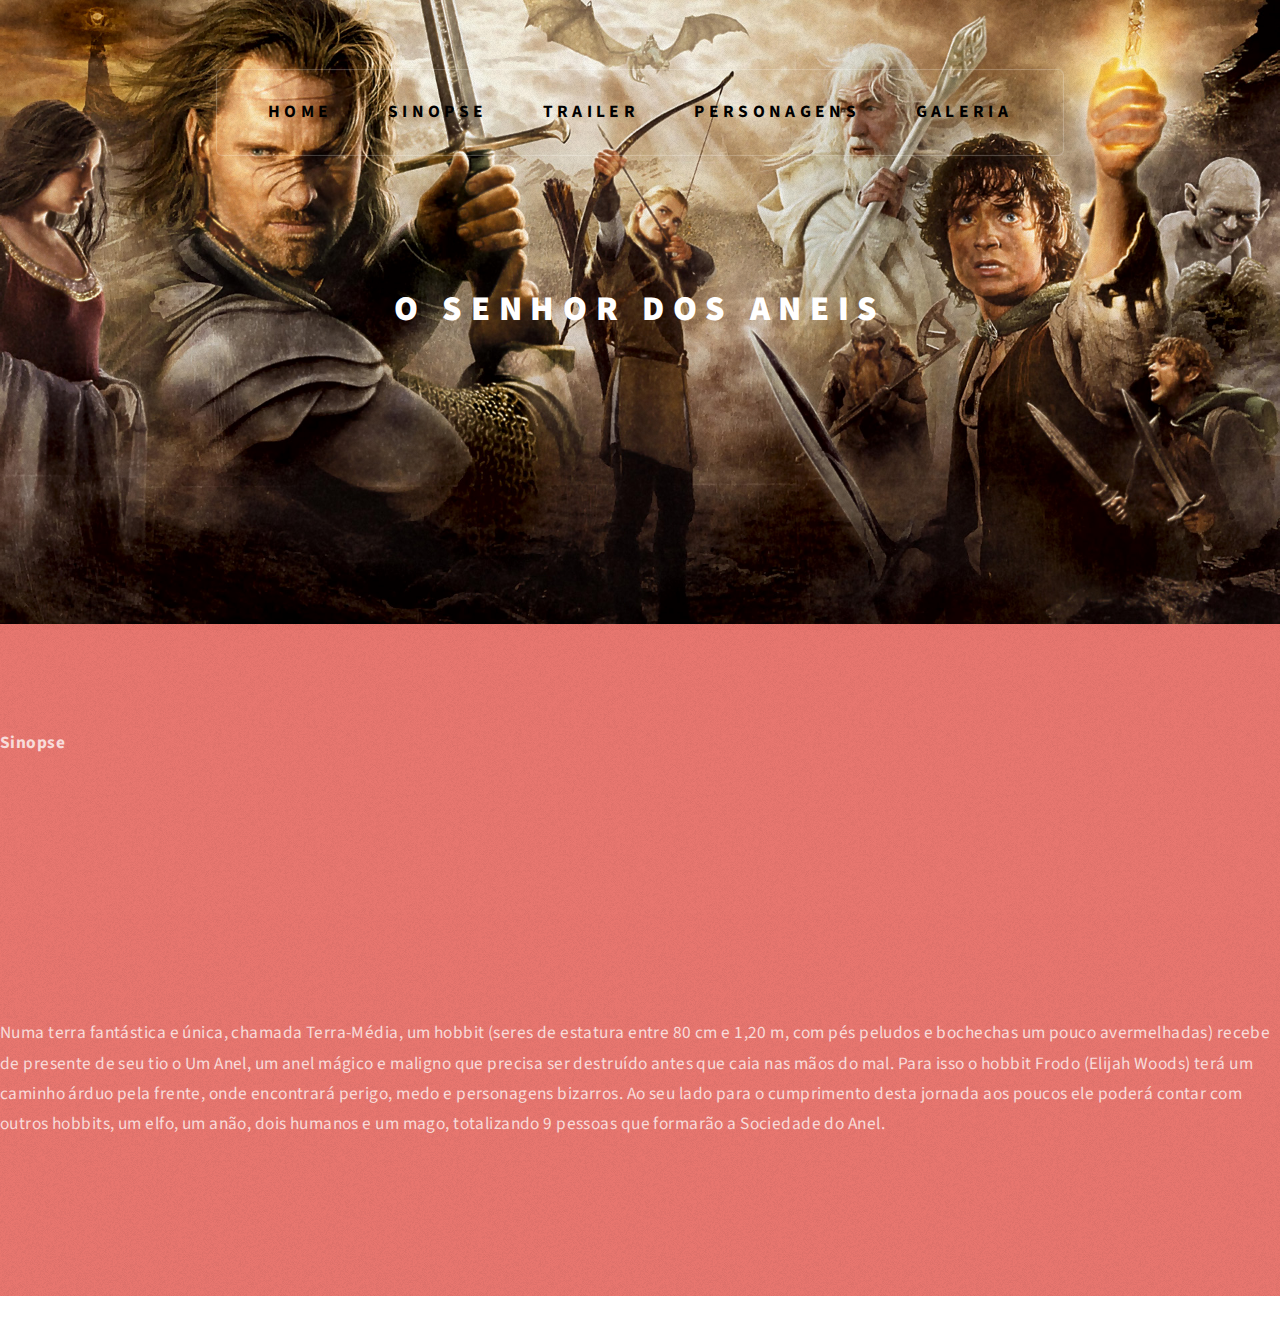
<file: sinopse.html>
﻿
<html>
	<head>
		<title>The Lord of the Rings</title>
		<meta name="viewport" content="width=device-width, initial-scale=1" />
		
		
		
		
	</head>
	<body class="homepage">
		<div id="page-wrapper">

			<!-- Header -->
				<div id="header-wrapper" class="wrapper">
					<div id="header">

						<!-- Logo -->
							<div id="logo">
								<h1><a href="index.html">O Senhor dos Aneis </a></h1>
								<h2></h2>
							</div>

						<!-- Nav -->
							<nav id="nav">
								<ul>
									<li class="current"><a href="index.html">Home</a></li>
									<li class="current"><a href="sinopse.html">Sinopse</a></li>
									<li><a href="left-sidebar.html">Trailer</a></li>
									<li><a href="right-sidebar.html">Personagens</a></li>
									<li><a href="no-sidebar.html">Galeria</a></li>
								</ul>
							</nav>

					</div>
				</div>
			<h1 class="wrapper style1">Sinopse</h1>
			<p class="wrapper style1">Numa terra fantástica e única, chamada Terra-Média, um hobbit (seres de estatura entre 80 cm e 1,20 m, com pés peludos e bochechas um pouco avermelhadas) recebe de presente de seu tio o Um Anel, um anel mágico e maligno que precisa ser destruído antes que caia nas mãos do mal. Para isso o hobbit Frodo (Elijah Woods) terá um caminho árduo pela frente, onde encontrará perigo, medo e personagens bizarros. Ao seu lado para o cumprimento desta jornada aos poucos ele poderá contar com outros hobbits, um elfo, um anão, dois humanos e um mago, totalizando 9 pessoas que formarão a Sociedade do Anel.</p>

						
						
			<script src="assets/js/jquery.min.js"></script>
			<script src="assets/js/jquery.dropotron.min.js"></script>
			<script src="assets/js/skel.min.js"></script>
			<script src="assets/js/skel-viewport.min.js"></script>
			<script src="assets/js/util.js"></script>
			
			<script src="assets/js/main.js"></script>
				
			<link rel="stylesheet" href="assets/css/main.css" />
			<link rel="stylesheet" href="jquery-ui.min.css"/>
			<script src="jquery-ui.js"></script>


	</body>
</html>
</file>
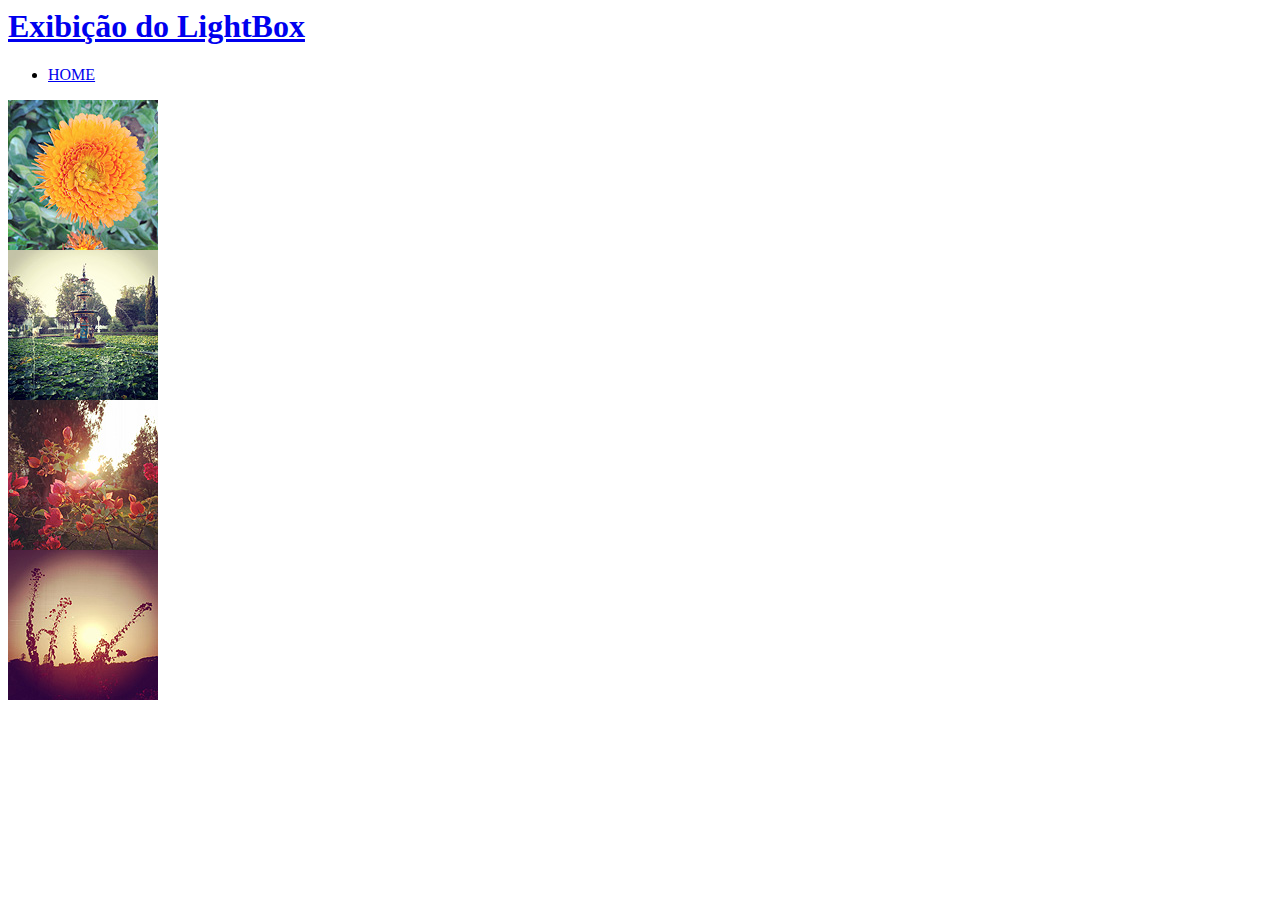
<file: NovoProjeto/galeria.html>
﻿<html>
    <head>
        <meta http-equiv="Content-Type" content="text/html;charset=utf-8" > <!-- Definição do Charset-->
       <title>Página de Exemplo - Galeria de Imagens with Lightbox</title>

       <script src="js/jquery-1.7.2.min.js"></script>
       <script src="js/lightbox.js"></script>

       <link href="css/lightbox.css" rel="stylesheet" />

       <script type="text/javascript">
           $(function () {
               $('#gallery a').lightBox();
           });
        </script>

    <!-- jQuery lightBox plugin - Gallery style */ -->
    <style type="text/css">
	#gallery {
		background-color: #fff;
		padding: 10px;
		width: auto;
	}
	#gallery ul { list-style: none; }
	#gallery ul li { display: inline; }
	#gallery ul img {
		border: 5px solid #444444;
		border-width: 5px 5px 20px;
	}
	#gallery ul a:hover img {
		border: 5px solid #fff;
		border-width: 5px 5px 20px;
		color: #fff;
	}
	#gallery ul a:hover { color: #fff; }
	</style>

    </head>
    
    <body>
       <!-- header -->
			<header>
				<div class="wrapper">
				<h1><a href="index.html" id="logo">Exibição do LightBox</a></h1>
				<nav>
					<ul id="menu">
						<li id="nav1"><a href="index.html">HOME</a></li>
                    </ul>					
				</nav>
				</div>
			</header><div class="ic"></div>
       <!-- header end-->
        <div class="imageRow">
  	<div class="set">
  	  <div class="single first">
  		  <a href="images/examples/image-3.jpg" rel="lightbox[plants]" title="Clique do lado direito para ir para a próxima imagem."><img src="images/examples/thumb-3.jpg" alt="Plantas: imagem 1 de 4" /></a>
  		</div>
      <div class="single">
  		  <a href="images/examples/image-4.jpg" rel="lightbox[plants]" title="Você pode controlar as imagens com as setas do teclado." ><img src="images/examples/thumb-4.jpg" alt="Plantas: imagem 2 de 4" /></a>
      </div>
      <div class="single">
  		  <a href="images/examples/image-5.jpg" rel="lightbox[plants]" title="O script carrega a próxima imagem enquanto você visualiza a anterior."><img src="images/examples/thumb-5.jpg" alt="Plantas: image 3 de 4" /></a>
      </div>
      <div class="single last">
  		  <a href="images/examples/image-6.jpg" rel="lightbox[plants]" title="Lightbox"><img src="images/examples/thumb-6.jpg" alt="Plantas: imagem 4 de 4" /></a>
      </div>
  	</div>
  </div>
        
        <!--
       <div id="gallery">
       <ul><li>	<a href="images/examples/image-1.jpg" rel="lightbox" title="Imagem 1"><img src="images/examples/image-1.jpg" width="160" height="160" alt="" title="Img#1" /></a>
       <a href="images/examples/image-2.jpg" rel="lightbox" title="Imagem 2"><img src="images/examples/image-2.jpg" width="160" height="160" alt="" title="Img#2" /></a>
       <a href="images/examples/image-3.jpg" rel="lightbox" title="Imagem 3"><img src="images/examples/image-3.jpg" width="160" height="160" alt="" title="Img#3" /></a>
       </li></ul>-->

    </body>

</html>
</file>
<file: assets/css/ie8.css>
/*
	Escape Velocity by HTML5 UP
	html5up.net | @n33co
	Free for personal and commercial use under the CCA 3.0 license (html5up.net/license)
*/

/* Basic */

	form input[type="text"],
	form input[type="email"],
	form input[type="password"],
	form select,
	form textarea {
		position: relative;
		-ms-behavior: url("assets/js/ie/PIE.htc");
	}

	input[type="button"],
	input[type="submit"],
	input[type="reset"] {
		position: relative;
		-ms-behavior: url("assets/js/ie/PIE.htc");
	}

	.button,
	#intro > .style2,
	#copyright ul,
	#nav > ul,
	.dropotron {
		position: relative;
		-ms-behavior: url("assets/js/ie/PIE.htc");
	}

/* Section/Article */

	section > .last-child,
	article > .last-child,
	section.last-child,
	article.last-child {
		margin-bottom: 0;
	}

/* Wrappers */

	.wrapper .title:before, .wrapper .title:after {
		display: none;
	}

	#header-wrapper {
		-ms-behavior: url("assets/js/ie/backgroundsize.min.htc");
	}

/* Copyright */

	#copyright {
		margin: 0;
	}
</file>
<file: assets/css/main.css>
@import url("http://fonts.googleapis.com/css?family=Source+Sans+Pro:400,400italic,700,900");
@import url("font-awesome.min.css");

/*
	Escape Velocity by HTML5 UP
	html5up.net | @n33co
	Free for personal and commercial use under the CCA 3.0 license (html5up.net/license)
*/

/* Reset */

	html, body, div, span, applet, object, iframe, h1, h2, h3, h4, h5, h6, p, blockquote, pre, a, abbr, acronym, address, big, cite, code, del, dfn, em, img, ins, kbd, q, s, samp, small, strike, strong, sub, sup, tt, var, b, u, i, center, dl, dt, dd, ol, ul, li, fieldset, form, label, legend, table, caption, tbody, tfoot, thead, tr, th, td, article, aside, canvas, details, embed, figure, figcaption, footer, header, hgroup, menu, nav, output, ruby, section, summary, time, mark, audio, video {
		margin: 0;
		padding: 0;
		border: 0;
		font-size: 100%;
		font: inherit;
		vertical-align: baseline;
	}

	article, aside, details, figcaption, figure, footer, header, hgroup, menu, nav, section {
		display: block;
	}

	body {
		line-height: 1;
	}

	ol, ul {
		list-style: none;
	}

	blockquote, q {
		quotes: none;
	}

	blockquote:before, blockquote:after, q:before, q:after {
		content: '';
		content: none;
	}

	table {
		border-collapse: collapse;
		border-spacing: 0;
	}

	body {
		-webkit-text-size-adjust: none;
	}

/* Box Model */

	*, *:before, *:after {
		-moz-box-sizing: border-box;
		-webkit-box-sizing: border-box;
		box-sizing: border-box;
	}

/* Containers */

	.container {
		margin-left: auto;
		margin-right: auto;
	}

	.container.\31 25\25 {
		width: 100%;
		max-width: 1200px;
		min-width: 960px;
	}

	.container.\37 5\25 {
		width: 720px;
	}

	.container.\35 0\25 {
		width: 480px;
	}

	.container.\32 5\25 {
		width: 240px;
	}

	.container {
		width: 960px;
	}

	@media screen and (min-width: 737px) {

		.container.\31 25\25 {
			width: 100%;
			max-width: 1500px;
			min-width: 1200px;
		}

		.container.\37 5\25 {
			width: 900px;
		}

		.container.\35 0\25 {
			width: 600px;
		}

		.container.\32 5\25 {
			width: 300px;
		}

		.container {
			width: 1200px;
		}

	}

	@media screen and (min-width: 737px) and (max-width: 1200px) {

		.container.\31 25\25 {
			width: 100%;
			max-width: 1250px;
			min-width: 1000px;
		}

		.container.\37 5\25 {
			width: 750px;
		}

		.container.\35 0\25 {
			width: 500px;
		}

		.container.\32 5\25 {
			width: 250px;
		}

		.container {
			width: 1000px;
		}

	}

	@media screen and (max-width: 736px) {

		.container.\31 25\25 {
			width: 100%;
			max-width: 125%;
			min-width: 100%;
		}

		.container.\37 5\25 {
			width: 75%;
		}

		.container.\35 0\25 {
			width: 50%;
		}

		.container.\32 5\25 {
			width: 25%;
		}

		.container {
			width: 100% !important;
		}

	}

/* Grid */

	.row {
		border-bottom: solid 1px transparent;
		-moz-box-sizing: border-box;
		-webkit-box-sizing: border-box;
		box-sizing: border-box;
	}

	.row > * {
		float: left;
		-moz-box-sizing: border-box;
		-webkit-box-sizing: border-box;
		box-sizing: border-box;
	}

	.row:after, .row:before {
		content: '';
		display: block;
		clear: both;
		height: 0;
	}

	.row.uniform > * > :first-child {
		margin-top: 0;
	}

	.row.uniform > * > :last-child {
		margin-bottom: 0;
	}

	.row.\30 \25 > * {
		padding: 0 0 0 0px;
	}

	.row.\30 \25 {
		margin: 0 0 -1px 0px;
	}

	.row.uniform.\30 \25 > * {
		padding: 0px 0 0 0px;
	}

	.row.uniform.\30 \25 {
		margin: 0px 0 -1px 0px;
	}

	.row > * {
		padding: 0 0 0 40px;
	}

	.row {
		margin: 0 0 -1px -40px;
	}

	.row.uniform > * {
		padding: 40px 0 0 40px;
	}

	.row.uniform {
		margin: -40px 0 -1px -40px;
	}

	.row.\32 00\25 > * {
		padding: 0 0 0 80px;
	}

	.row.\32 00\25 {
		margin: 0 0 -1px -80px;
	}

	.row.uniform.\32 00\25 > * {
		padding: 80px 0 0 80px;
	}

	.row.uniform.\32 00\25 {
		margin: -80px 0 -1px -80px;
	}

	.row.\31 50\25 > * {
		padding: 0 0 0 60px;
	}

	.row.\31 50\25 {
		margin: 0 0 -1px -60px;
	}

	.row.uniform.\31 50\25 > * {
		padding: 60px 0 0 60px;
	}

	.row.uniform.\31 50\25 {
		margin: -60px 0 -1px -60px;
	}

	.row.\35 0\25 > * {
		padding: 0 0 0 20px;
	}

	.row.\35 0\25 {
		margin: 0 0 -1px -20px;
	}

	.row.uniform.\35 0\25 > * {
		padding: 20px 0 0 20px;
	}

	.row.uniform.\35 0\25 {
		margin: -20px 0 -1px -20px;
	}

	.row.\32 5\25 > * {
		padding: 0 0 0 10px;
	}

	.row.\32 5\25 {
		margin: 0 0 -1px -10px;
	}

	.row.uniform.\32 5\25 > * {
		padding: 10px 0 0 10px;
	}

	.row.uniform.\32 5\25 {
		margin: -10px 0 -1px -10px;
	}

	.\31 2u, .\31 2u\24 {
		width: 100%;
		clear: none;
		margin-left: 0;
	}

	.\31 1u, .\31 1u\24 {
		width: 91.6666666667%;
		clear: none;
		margin-left: 0;
	}

	.\31 0u, .\31 0u\24 {
		width: 83.3333333333%;
		clear: none;
		margin-left: 0;
	}

	.\39 u, .\39 u\24 {
		width: 75%;
		clear: none;
		margin-left: 0;
	}

	.\38 u, .\38 u\24 {
		width: 66.6666666667%;
		clear: none;
		margin-left: 0;
	}

	.\37 u, .\37 u\24 {
		width: 58.3333333333%;
		clear: none;
		margin-left: 0;
	}

	.\36 u, .\36 u\24 {
		width: 50%;
		clear: none;
		margin-left: 0;
	}

	.\35 u, .\35 u\24 {
		width: 41.6666666667%;
		clear: none;
		margin-left: 0;
	}

	.\34 u, .\34 u\24 {
		width: 33.3333333333%;
		clear: none;
		margin-left: 0;
	}

	.\33 u, .\33 u\24 {
		width: 25%;
		clear: none;
		margin-left: 0;
	}

	.\32 u, .\32 u\24 {
		width: 16.6666666667%;
		clear: none;
		margin-left: 0;
	}

	.\31 u, .\31 u\24 {
		width: 8.3333333333%;
		clear: none;
		margin-left: 0;
	}

	.\31 2u\24 + *,
	.\31 1u\24 + *,
	.\31 0u\24 + *,
	.\39 u\24 + *,
	.\38 u\24 + *,
	.\37 u\24 + *,
	.\36 u\24 + *,
	.\35 u\24 + *,
	.\34 u\24 + *,
	.\33 u\24 + *,
	.\32 u\24 + *,
	.\31 u\24 + * {
		clear: left;
	}

	.\-11u {
		margin-left: 91.66667%;
	}

	.\-10u {
		margin-left: 83.33333%;
	}

	.\-9u {
		margin-left: 75%;
	}

	.\-8u {
		margin-left: 66.66667%;
	}

	.\-7u {
		margin-left: 58.33333%;
	}

	.\-6u {
		margin-left: 50%;
	}

	.\-5u {
		margin-left: 41.66667%;
	}

	.\-4u {
		margin-left: 33.33333%;
	}

	.\-3u {
		margin-left: 25%;
	}

	.\-2u {
		margin-left: 16.66667%;
	}

	.\-1u {
		margin-left: 8.33333%;
	}

	@media screen and (min-width: 737px) {

		.row > * {
			padding: 50px 0 0 50px;
		}

		.row {
			margin: -50px 0 -1px -50px;
		}

		.row.uniform > * {
			padding: 50px 0 0 50px;
		}

		.row.uniform {
			margin: -50px 0 -1px -50px;
		}

		.row.\32 00\25 > * {
			padding: 100px 0 0 100px;
		}

		.row.\32 00\25 {
			margin: -100px 0 -1px -100px;
		}

		.row.uniform.\32 00\25 > * {
			padding: 100px 0 0 100px;
		}

		.row.uniform.\32 00\25 {
			margin: -100px 0 -1px -100px;
		}

		.row.\31 50\25 > * {
			padding: 75px 0 0 75px;
		}

		.row.\31 50\25 {
			margin: -75px 0 -1px -75px;
		}

		.row.uniform.\31 50\25 > * {
			padding: 75px 0 0 75px;
		}

		.row.uniform.\31 50\25 {
			margin: -75px 0 -1px -75px;
		}

		.row.\35 0\25 > * {
			padding: 25px 0 0 25px;
		}

		.row.\35 0\25 {
			margin: -25px 0 -1px -25px;
		}

		.row.uniform.\35 0\25 > * {
			padding: 25px 0 0 25px;
		}

		.row.uniform.\35 0\25 {
			margin: -25px 0 -1px -25px;
		}

		.row.\32 5\25 > * {
			padding: 12.5px 0 0 12.5px;
		}

		.row.\32 5\25 {
			margin: -12.5px 0 -1px -12.5px;
		}

		.row.uniform.\32 5\25 > * {
			padding: 12.5px 0 0 12.5px;
		}

		.row.uniform.\32 5\25 {
			margin: -12.5px 0 -1px -12.5px;
		}

		.\31 2u\28desktop\29, .\31 2u\24\28desktop\29 {
			width: 100%;
			clear: none;
			margin-left: 0;
		}

		.\31 1u\28desktop\29, .\31 1u\24\28desktop\29 {
			width: 91.6666666667%;
			clear: none;
			margin-left: 0;
		}

		.\31 0u\28desktop\29, .\31 0u\24\28desktop\29 {
			width: 83.3333333333%;
			clear: none;
			margin-left: 0;
		}

		.\39 u\28desktop\29, .\39 u\24\28desktop\29 {
			width: 75%;
			clear: none;
			margin-left: 0;
		}

		.\38 u\28desktop\29, .\38 u\24\28desktop\29 {
			width: 66.6666666667%;
			clear: none;
			margin-left: 0;
		}

		.\37 u\28desktop\29, .\37 u\24\28desktop\29 {
			width: 58.3333333333%;
			clear: none;
			margin-left: 0;
		}

		.\36 u\28desktop\29, .\36 u\24\28desktop\29 {
			width: 50%;
			clear: none;
			margin-left: 0;
		}

		.\35 u\28desktop\29, .\35 u\24\28desktop\29 {
			width: 41.6666666667%;
			clear: none;
			margin-left: 0;
		}

		.\34 u\28desktop\29, .\34 u\24\28desktop\29 {
			width: 33.3333333333%;
			clear: none;
			margin-left: 0;
		}

		.\33 u\28desktop\29, .\33 u\24\28desktop\29 {
			width: 25%;
			clear: none;
			margin-left: 0;
		}

		.\32 u\28desktop\29, .\32 u\24\28desktop\29 {
			width: 16.6666666667%;
			clear: none;
			margin-left: 0;
		}

		.\31 u\28desktop\29, .\31 u\24\28desktop\29 {
			width: 8.3333333333%;
			clear: none;
			margin-left: 0;
		}

		.\31 2u\24\28desktop\29 + *,
		.\31 1u\24\28desktop\29 + *,
		.\31 0u\24\28desktop\29 + *,
		.\39 u\24\28desktop\29 + *,
		.\38 u\24\28desktop\29 + *,
		.\37 u\24\28desktop\29 + *,
		.\36 u\24\28desktop\29 + *,
		.\35 u\24\28desktop\29 + *,
		.\34 u\24\28desktop\29 + *,
		.\33 u\24\28desktop\29 + *,
		.\32 u\24\28desktop\29 + *,
		.\31 u\24\28desktop\29 + * {
			clear: left;
		}

		.\-11u\28desktop\29 {
			margin-left: 91.66667%;
		}

		.\-10u\28desktop\29 {
			margin-left: 83.33333%;
		}

		.\-9u\28desktop\29 {
			margin-left: 75%;
		}

		.\-8u\28desktop\29 {
			margin-left: 66.66667%;
		}

		.\-7u\28desktop\29 {
			margin-left: 58.33333%;
		}

		.\-6u\28desktop\29 {
			margin-left: 50%;
		}

		.\-5u\28desktop\29 {
			margin-left: 41.66667%;
		}

		.\-4u\28desktop\29 {
			margin-left: 33.33333%;
		}

		.\-3u\28desktop\29 {
			margin-left: 25%;
		}

		.\-2u\28desktop\29 {
			margin-left: 16.66667%;
		}

		.\-1u\28desktop\29 {
			margin-left: 8.33333%;
		}

	}

	@media screen and (min-width: 737px) and (max-width: 1200px) {

		.row > * {
			padding: 35px 0 0 35px;
		}

		.row {
			margin: -35px 0 -1px -35px;
		}

		.row.uniform > * {
			padding: 35px 0 0 35px;
		}

		.row.uniform {
			margin: -35px 0 -1px -35px;
		}

		.row.\32 00\25 > * {
			padding: 70px 0 0 70px;
		}

		.row.\32 00\25 {
			margin: -70px 0 -1px -70px;
		}

		.row.uniform.\32 00\25 > * {
			padding: 70px 0 0 70px;
		}

		.row.uniform.\32 00\25 {
			margin: -70px 0 -1px -70px;
		}

		.row.\31 50\25 > * {
			padding: 52.5px 0 0 52.5px;
		}

		.row.\31 50\25 {
			margin: -52.5px 0 -1px -52.5px;
		}

		.row.uniform.\31 50\25 > * {
			padding: 52.5px 0 0 52.5px;
		}

		.row.uniform.\31 50\25 {
			margin: -52.5px 0 -1px -52.5px;
		}

		.row.\35 0\25 > * {
			padding: 17.5px 0 0 17.5px;
		}

		.row.\35 0\25 {
			margin: -17.5px 0 -1px -17.5px;
		}

		.row.uniform.\35 0\25 > * {
			padding: 17.5px 0 0 17.5px;
		}

		.row.uniform.\35 0\25 {
			margin: -17.5px 0 -1px -17.5px;
		}

		.row.\32 5\25 > * {
			padding: 8.75px 0 0 8.75px;
		}

		.row.\32 5\25 {
			margin: -8.75px 0 -1px -8.75px;
		}

		.row.uniform.\32 5\25 > * {
			padding: 8.75px 0 0 8.75px;
		}

		.row.uniform.\32 5\25 {
			margin: -8.75px 0 -1px -8.75px;
		}

		.\31 2u\28tablet\29, .\31 2u\24\28tablet\29 {
			width: 100%;
			clear: none;
			margin-left: 0;
		}

		.\31 1u\28tablet\29, .\31 1u\24\28tablet\29 {
			width: 91.6666666667%;
			clear: none;
			margin-left: 0;
		}

		.\31 0u\28tablet\29, .\31 0u\24\28tablet\29 {
			width: 83.3333333333%;
			clear: none;
			margin-left: 0;
		}

		.\39 u\28tablet\29, .\39 u\24\28tablet\29 {
			width: 75%;
			clear: none;
			margin-left: 0;
		}

		.\38 u\28tablet\29, .\38 u\24\28tablet\29 {
			width: 66.6666666667%;
			clear: none;
			margin-left: 0;
		}

		.\37 u\28tablet\29, .\37 u\24\28tablet\29 {
			width: 58.3333333333%;
			clear: none;
			margin-left: 0;
		}

		.\36 u\28tablet\29, .\36 u\24\28tablet\29 {
			width: 50%;
			clear: none;
			margin-left: 0;
		}

		.\35 u\28tablet\29, .\35 u\24\28tablet\29 {
			width: 41.6666666667%;
			clear: none;
			margin-left: 0;
		}

		.\34 u\28tablet\29, .\34 u\24\28tablet\29 {
			width: 33.3333333333%;
			clear: none;
			margin-left: 0;
		}

		.\33 u\28tablet\29, .\33 u\24\28tablet\29 {
			width: 25%;
			clear: none;
			margin-left: 0;
		}

		.\32 u\28tablet\29, .\32 u\24\28tablet\29 {
			width: 16.6666666667%;
			clear: none;
			margin-left: 0;
		}

		.\31 u\28tablet\29, .\31 u\24\28tablet\29 {
			width: 8.3333333333%;
			clear: none;
			margin-left: 0;
		}

		.\31 2u\24\28tablet\29 + *,
		.\31 1u\24\28tablet\29 + *,
		.\31 0u\24\28tablet\29 + *,
		.\39 u\24\28tablet\29 + *,
		.\38 u\24\28tablet\29 + *,
		.\37 u\24\28tablet\29 + *,
		.\36 u\24\28tablet\29 + *,
		.\35 u\24\28tablet\29 + *,
		.\34 u\24\28tablet\29 + *,
		.\33 u\24\28tablet\29 + *,
		.\32 u\24\28tablet\29 + *,
		.\31 u\24\28tablet\29 + * {
			clear: left;
		}

		.\-11u\28tablet\29 {
			margin-left: 91.66667%;
		}

		.\-10u\28tablet\29 {
			margin-left: 83.33333%;
		}

		.\-9u\28tablet\29 {
			margin-left: 75%;
		}

		.\-8u\28tablet\29 {
			margin-left: 66.66667%;
		}

		.\-7u\28tablet\29 {
			margin-left: 58.33333%;
		}

		.\-6u\28tablet\29 {
			margin-left: 50%;
		}

		.\-5u\28tablet\29 {
			margin-left: 41.66667%;
		}

		.\-4u\28tablet\29 {
			margin-left: 33.33333%;
		}

		.\-3u\28tablet\29 {
			margin-left: 25%;
		}

		.\-2u\28tablet\29 {
			margin-left: 16.66667%;
		}

		.\-1u\28tablet\29 {
			margin-left: 8.33333%;
		}

	}

	@media screen and (max-width: 736px) {

		.row > * {
			padding: 10px 0 0 10px;
		}

		.row {
			margin: -10px 0 -1px -10px;
		}

		.row.uniform > * {
			padding: 10px 0 0 10px;
		}

		.row.uniform {
			margin: -10px 0 -1px -10px;
		}

		.row.\32 00\25 > * {
			padding: 20px 0 0 20px;
		}

		.row.\32 00\25 {
			margin: -20px 0 -1px -20px;
		}

		.row.uniform.\32 00\25 > * {
			padding: 20px 0 0 20px;
		}

		.row.uniform.\32 00\25 {
			margin: -20px 0 -1px -20px;
		}

		.row.\31 50\25 > * {
			padding: 15px 0 0 15px;
		}

		.row.\31 50\25 {
			margin: -15px 0 -1px -15px;
		}

		.row.uniform.\31 50\25 > * {
			padding: 15px 0 0 15px;
		}

		.row.uniform.\31 50\25 {
			margin: -15px 0 -1px -15px;
		}

		.row.\35 0\25 > * {
			padding: 5px 0 0 5px;
		}

		.row.\35 0\25 {
			margin: -5px 0 -1px -5px;
		}

		.row.uniform.\35 0\25 > * {
			padding: 5px 0 0 5px;
		}

		.row.uniform.\35 0\25 {
			margin: -5px 0 -1px -5px;
		}

		.row.\32 5\25 > * {
			padding: 2.5px 0 0 2.5px;
		}

		.row.\32 5\25 {
			margin: -2.5px 0 -1px -2.5px;
		}

		.row.uniform.\32 5\25 > * {
			padding: 2.5px 0 0 2.5px;
		}

		.row.uniform.\32 5\25 {
			margin: -2.5px 0 -1px -2.5px;
		}

		.\31 2u\28mobile\29, .\31 2u\24\28mobile\29 {
			width: 100%;
			clear: none;
			margin-left: 0;
		}

		.\31 1u\28mobile\29, .\31 1u\24\28mobile\29 {
			width: 91.6666666667%;
			clear: none;
			margin-left: 0;
		}

		.\31 0u\28mobile\29, .\31 0u\24\28mobile\29 {
			width: 83.3333333333%;
			clear: none;
			margin-left: 0;
		}

		.\39 u\28mobile\29, .\39 u\24\28mobile\29 {
			width: 75%;
			clear: none;
			margin-left: 0;
		}

		.\38 u\28mobile\29, .\38 u\24\28mobile\29 {
			width: 66.6666666667%;
			clear: none;
			margin-left: 0;
		}

		.\37 u\28mobile\29, .\37 u\24\28mobile\29 {
			width: 58.3333333333%;
			clear: none;
			margin-left: 0;
		}

		.\36 u\28mobile\29, .\36 u\24\28mobile\29 {
			width: 50%;
			clear: none;
			margin-left: 0;
		}

		.\35 u\28mobile\29, .\35 u\24\28mobile\29 {
			width: 41.6666666667%;
			clear: none;
			margin-left: 0;
		}

		.\34 u\28mobile\29, .\34 u\24\28mobile\29 {
			width: 33.3333333333%;
			clear: none;
			margin-left: 0;
		}

		.\33 u\28mobile\29, .\33 u\24\28mobile\29 {
			width: 25%;
			clear: none;
			margin-left: 0;
		}

		.\32 u\28mobile\29, .\32 u\24\28mobile\29 {
			width: 16.6666666667%;
			clear: none;
			margin-left: 0;
		}

		.\31 u\28mobile\29, .\31 u\24\28mobile\29 {
			width: 8.3333333333%;
			clear: none;
			margin-left: 0;
		}

		.\31 2u\24\28mobile\29 + *,
		.\31 1u\24\28mobile\29 + *,
		.\31 0u\24\28mobile\29 + *,
		.\39 u\24\28mobile\29 + *,
		.\38 u\24\28mobile\29 + *,
		.\37 u\24\28mobile\29 + *,
		.\36 u\24\28mobile\29 + *,
		.\35 u\24\28mobile\29 + *,
		.\34 u\24\28mobile\29 + *,
		.\33 u\24\28mobile\29 + *,
		.\32 u\24\28mobile\29 + *,
		.\31 u\24\28mobile\29 + * {
			clear: left;
		}

		.\-11u\28mobile\29 {
			margin-left: 91.66667%;
		}

		.\-10u\28mobile\29 {
			margin-left: 83.33333%;
		}

		.\-9u\28mobile\29 {
			margin-left: 75%;
		}

		.\-8u\28mobile\29 {
			margin-left: 66.66667%;
		}

		.\-7u\28mobile\29 {
			margin-left: 58.33333%;
		}

		.\-6u\28mobile\29 {
			margin-left: 50%;
		}

		.\-5u\28mobile\29 {
			margin-left: 41.66667%;
		}

		.\-4u\28mobile\29 {
			margin-left: 33.33333%;
		}

		.\-3u\28mobile\29 {
			margin-left: 25%;
		}

		.\-2u\28mobile\29 {
			margin-left: 16.66667%;
		}

		.\-1u\28mobile\29 {
			margin-left: 8.33333%;
		}

	}

/* Basic */

	@-ms-viewport {
		width: device-width;
	}

	body, input, textarea, select {
		font-family: 'Source Sans Pro', sans-serif;
		font-weight: 400;
		color: #919499;
	}

	body.is-loading * {
		-moz-transition: none !important;
		-webkit-transition: none !important;
		-ms-transition: none !important;
		transition: none !important;
		-moz-animation: none !important;
		-webkit-animation: none !important;
		-ms-animation: none !important;
		animation: none !important;
	}

	h1, h2, h3, h4, h5, h6 {
		font-weight: 700;
		color: #484d55;
	}

		h1 a, h2 a, h3 a, h4 a, h5 a, h6 a {
			color: inherit;
			text-decoration: none;
		}

	a {
		-moz-transition: color .25s ease-in-out;
		-webkit-transition: color .25s ease-in-out;
		-ms-transition: color .25s ease-in-out;
		transition: color .25s ease-in-out;
		text-decoration: underline;
		color: #717479;
	}

		a:hover {
			text-decoration: none;
		}

	strong, b {
		font-weight: 700;
		color: #484d55;
	}

	blockquote {
		border-left: solid 0.5em #ddd;
		padding: 1em 0 1em 2em;
		font-style: italic;
	}

	em, i {
		font-style: italic;
	}

	hr {
		border: 0;
		border-top: solid 1px #ddd;
	}

	sub {
		position: relative;
		top: 0.5em;
		font-size: 0.8em;
	}

	sup {
		position: relative;
		top: -0.5em;
		font-size: 0.8em;
	}

	.nobr {
		white-space: nowrap;
	}

	br.clear {
		clear: both;
	}

	p, ul, ol, dl, table, blockquote, form {
		margin-bottom: 2em;
	}

/* Table */

	table {
		width: 100%;
	}

		table.default {
			width: 100%;
		}

			table.default tbody tr:nth-child(2n+2) {
				background: #f4f4f4;
			}

			table.default td {
				padding: 0.5em 1em 0.5em 1em;
			}

			table.default th {
				text-align: left;
				font-weight: 400;
				padding: 0.5em 1em 0.5em 1em;
			}

			table.default thead {
				background: #484d55;
				color: #fff;
			}

			table.default tfoot {
				background: #eee;
			}

/* Form */

	form label {
		display: block;
		font-weight: 700;
		color: #484d55;
	}

	form input[type="text"],
	form input[type="email"],
	form input[type="password"],
	form select,
	form textarea {
		-moz-transition: all .25s ease-in-out;
		-webkit-transition: all .25s ease-in-out;
		-ms-transition: all .25s ease-in-out;
		transition: all .25s ease-in-out;
		-webkit-appearance: none;
		display: block;
		border: 0;
		background: #eee;
		box-shadow: inset 0px 0px 1px 0px #a0a1a7;
		border-radius: 0.35em;
		width: 100%;
		padding: 0.75em 1em 0.75em 1em;
	}

		form input[type="text"]:focus,
		form input[type="email"]:focus,
		form input[type="password"]:focus,
		form select:focus,
		form textarea:focus {
			background: #f8f8f8;
		}

	form input[type="text"],
	form input[type="email"]
	input[type="password"] {
		line-height: 1em;
	}

	form select {
		line-height: 1em;
	}

	form textarea {
		min-height: 10em;
	}

	form .formerize-placeholder {
		color: #555 !important;
		font-style: italic;
	}

	form ::-webkit-input-placeholder {
		color: #555 !important;
		font-style: italic;
		line-height: 1.35em;
	}

	form :-moz-placeholder {
		color: #555 !important;
		font-style: italic;
	}

	form ::-moz-placeholder {
		color: #555 !important;
		font-style: italic;
	}

	form :-ms-input-placeholder {
		color: #555 !important;
		font-style: italic;
	}

	form ::-moz-focus-inner {
		border: 0;
	}

/* Section/Article */

	section,
	article {
		margin-bottom: 3em;
	}

	section > :last-child,
	article > :last-child,
	section:last-child,
	article:last-child {
		margin-bottom: 0;
	}

	header.style1 {
		text-align: center;
	}

		header.style1 h2 {
			font-weight: 700;
		}

		header.style1 p {
			color: #b1b4b9;
		}

/* Image */

	.image {
		display: inline-block;
	}

		.image img {
			display: block;
			width: 100%;
		}

		.image.fit {
			display: block;
			width: 100%;
		}

		.image.left {
			float: left;
			margin: 0 2em 2em 0;
		}

		.image.centered {
			display: block;
			margin: 0 0 2em 0;
		}

			.image.centered img {
				margin: 0 auto;
				width: auto;
			}

		.image.featured {
			display: block;
			width: 100%;
			margin: 0 0 2em 0;
		}

/* Button */

	input[type="button"],
	input[type="submit"],
	input[type="reset"],
	button,
	.button {
		-moz-transition: all .25s ease-in-out;
		-webkit-transition: all .25s ease-in-out;
		-ms-transition: all .25s ease-in-out;
		transition: all .25s ease-in-out;
		display: inline-block;
		background: #444;
		text-align: center;
		text-transform: uppercase;
		font-weight: 700;
		letter-spacing: 0.25em;
		text-decoration: none;
		border-radius: 0.35em;
		border: 0;
		outline: 0;
		cursor: pointer;
	}

		input[type="button"]:hover,
		input[type="submit"]:hover,
		input[type="reset"]:hover,
		button:hover,
		.button:hover {
			background-color: #f98780;
		}

		input[type="button"].style1,
		input[type="submit"].style1,
		input[type="reset"].style1,
		button.style1,
		.button.style1 {
			background: #e97770 url("images/overlay.png");
			color: #fff;
		}

			input[type="button"].style1:hover,
			input[type="submit"].style1:hover,
			input[type="reset"].style1:hover,
			button.style1:hover,
			.button.style1:hover {
				background-color: #f98780;
			}

			input[type="button"].style1:active,
			input[type="submit"].style1:active,
			input[type="reset"].style1:active,
			button.style1:active,
			.button.style1:active {
				background-color: #d96760;
			}

		input[type="button"].style2,
		input[type="submit"].style2,
		input[type="reset"].style2,
		button.style2,
		.button.style2 {
			background: none;
			color: #606167;
			box-shadow: inset 0px 0px 2px 0px #a0a1a7;
		}

			input[type="button"].style2:hover,
			input[type="submit"].style2:hover,
			input[type="reset"].style2:hover,
			button.style2:hover,
			.button.style2:hover {
				box-shadow: inset 0px 0px 2px 0px #606167;
			}

			input[type="button"].style2:active,
			input[type="submit"].style2:active,
			input[type="reset"].style2:active,
			button.style2:active,
			.button.style2:active {
				box-shadow: inset 0px 0px 2px 0px #202127;
			}

		input[type="button"].style3,
		input[type="submit"].style3,
		input[type="reset"].style3,
		button.style3,
		.button.style3 {
			background: #2f333b url("images/overlay.png");
			color: #fff;
		}

			input[type="button"].style3:hover,
			input[type="submit"].style3:hover,
			input[type="reset"].style3:hover,
			button.style3:hover,
			.button.style3:hover {
				background-color: #3f434b;
			}

			input[type="button"].style3:active,
			input[type="submit"].style3:active,
			input[type="reset"].style3:active,
			button.style3:active,
			.button.style3:active {
				background-color: #1f232b;
			}

/* List */

	ul.default {
		list-style: disc;
		padding-left: 1em;
	}

		ul.default li {
			padding-left: 0.5em;
		}

	ul.style2 li {
		border-top: solid 1px #eee;
		padding: 1.5em 0 0 0;
		margin: 1.5em 0 0 0;
	}

		ul.style2 li:first-child {
			border-top: 0;
			padding-top: 0;
			margin-top: 0;
		}

	ul.style3 li {
		border-top: solid 1px #eee;
		padding: 0.5em 0 0 0;
		margin: 0.5em 0 0 0;
	}

		ul.style3 li:first-child {
			border-top: 0;
			padding-top: 0;
			margin-top: 0;
		}

	ol.default {
		list-style: decimal;
		padding-left: 1.25em;
	}

		ol.default li {
			padding-left: 0.25em;
		}

/* Feature List */

	.feature-list h3 {
		color: #e97770 !important;
	}

		.feature-list h3:before {
			position: relative;
			display: inline-block;
			color: #fff;
			background: #2f333b url("images/overlay.png");
			border-radius: 1em;
			text-align: center;
		}

/* Icons */

	.icon {
		text-decoration: none;
	}

		.icon:before {
			display: inline-block;
			font-family: FontAwesome;
			font-size: 1.25em;
			text-decoration: none;
			font-style: normal;
			font-weight: normal;
			line-height: 1;
			-webkit-font-smoothing: antialiased;
			-moz-osx-font-smoothing: grayscale;
		}

		.icon > .label {
			display: none;
		}

/* Wrappers */

	.wrapper {
		position: relative;
	}

		.wrapper .title {
			position: absolute;
			top: 0;
			left: 50%;
			text-align: center;
			text-transform: uppercase;
			display: block;
			font-weight: 700;
			letter-spacing: 0.25em;
		}

			.wrapper .title:before {
				content: '';
				position: absolute;
				bottom: -38px;
				left: -35px;
				width: 35px;
				height: 38px;
				background: url("images/shadow.png");
			}

			.wrapper .title:after {
				-moz-transform: scaleX(-1);
				-webkit-transform: scaleX(-1);
				-ms-transform: scaleX(-1);
				transform: scaleX(-1);
				content: '';
				position: absolute;
				bottom: -38px;
				right: -35px;
				width: 35px;
				height: 38px;
				background: url("images/shadow.png");
			}

		.wrapper.style1 {
			background: #e97770 url("images/overlay.png");
			color: #eee;
			color: rgba(255, 255, 255, 0.75);
		}

			.wrapper.style1 .title {
				background: #e97770 url("images/overlay.png");
				color: #fff;
			}

			.wrapper.style1 h1, .wrapper.style1 h2, .wrapper.style1 h3, .wrapper.style1 h4, .wrapper.style1 h5, .wrapper.style1 h6, .wrapper.style1 strong, .wrapper.style1 b, .wrapper.style1 a {
				color: #fff;
			}

		.wrapper.style2 {
			background: #fff;
		}

			.wrapper.style2 .title {
				background: #fff;
				color: #484d55;
			}

		.wrapper.style3 {
			background: #f3f3f3 url("images/overlay.png");
		}

			.wrapper.style3 .title {
				background: #f3f3f3 url("images/overlay.png");
				color: #484d55;
			}

			.wrapper.style3 .image {
				border: solid 10px #fff;
			}

	#header-wrapper {
		background: url("../../images/senhor.jpg") center center;
		background-size: cover;
	}

		#header-wrapper:before {
			content: '';
			position: absolute;
			top: 0;
			left: 0;
			width: 100%;
			height: 100%;
			background: url("images/overlay.png");
		}

	#footer-wrapper {
		background: #282b34 url("images/overlay.png");
		color: #eee;
		color: rgba(255, 255, 255, 0.5);
	}

		#footer-wrapper h1, #footer-wrapper h2, #footer-wrapper h3, #footer-wrapper h4, #footer-wrapper h5, #footer-wrapper h6, #footer-wrapper strong, #footer-wrapper b, #footer-wrapper a {
			color: #fff;
		}

		#footer-wrapper hr {
			border-top-color: #333;
			border-top-color: rgba(255, 255, 255, 0.05);
		}

		#footer-wrapper form input[type="text"],
		#footer-wrapper form input[type="email"],
		#footer-wrapper form input[type="password"],
		#footer-wrapper form select,
		#footer-wrapper form textarea {
			background: #ccc;
			box-shadow: none;
		}

			#footer-wrapper form input[type="text"]:focus,
			#footer-wrapper form input[type="email"]:focus,
			#footer-wrapper form input[type="password"]:focus,
			#footer-wrapper form select:focus,
			#footer-wrapper form textarea:focus {
				background: #fff;
			}

		#footer-wrapper input[type="button"],
		#footer-wrapper input[type="submit"],
		#footer-wrapper input[type="reset"],
		#footer-wrapper button,
		#footer-wrapper .button {
			color: #fff;
			box-shadow: inset 0px 0px 2px 0px rgba(255, 255, 255, 0.5);
		}

			#footer-wrapper input[type="button"]:hover,
			#footer-wrapper input[type="submit"]:hover,
			#footer-wrapper input[type="reset"]:hover,
			#footer-wrapper button:hover,
			#footer-wrapper .button:hover {
				color: #fff;
				box-shadow: inset 0px 0px 2px 0px rgba(255, 255, 255, 0.65);
			}

			#footer-wrapper input[type="button"]:active,
			#footer-wrapper input[type="submit"]:active,
			#footer-wrapper input[type="reset"]:active,
			#footer-wrapper button:active,
			#footer-wrapper .button:active {
				box-shadow: inset 0px 0px 2px 0px rgba(255, 255, 255, 0.75);
			}

			#footer-wrapper input[type="button"].style2:active,
			#footer-wrapper input[type="submit"].style2:active,
			#footer-wrapper input[type="reset"].style2:active,
			#footer-wrapper button.style2:active,
			#footer-wrapper .button.style2:active {
				box-shadow: inset 0px 0px 2px 0px rgba(255, 255, 255, 0.75);
			}

		#footer-wrapper .title {
			background: #282b34 url("images/overlay.png");
			color: #fff;
		}

		#footer-wrapper header.style1 h2 {
			color: #fff;
		}

		#footer-wrapper header.style1 .p {
			color: #fff;
		}

		#footer-wrapper .feature-list section {
			border-top-color: #333;
			border-top-color: rgba(255, 255, 255, 0.05);
		}

		#footer-wrapper .feature-list h3:before {
			background: #3d4249 url("images/overlay.png");
		}

/* Logo */

	#logo h1 {
		font-weight: 900;
		text-transform: uppercase;
		color: #fff;
	}

	#logo h2 {
		color: #fff;
		color: #fff(255, 255, 255, 0.5);
		text-transform: uppercase;
	}

/* Intro */

	#intro > .style2 {
		font-weight: 700;
		color: #fff;
		border-radius: 0.35em;
		box-shadow: inset 0px 0px 1px 1px rgba(255, 255, 255, 0.25);
	}

		#intro > .style2 a {
			color: #fff;
			text-decoration: none;
		}

/* Highlights */

	#highlights .highlight {
		text-align: center;
	}

		#highlights .highlight h3 {
			color: #e97770;
		}

/* Copyright */

	#copyright {
		text-align: center;
	}

		#copyright ul {
			display: inline-block;
			border-radius: 0.35em;
			box-shadow: inset 0px 0px 1px 1px rgba(255, 255, 255, 0.05);
			color: #aaa;
			color: rgba(255, 255, 255, 0.25);
		}

		#copyright a {
			color: inherit;
		}

			#copyright a:hover {
				color: #fff;
			}

/* Desktop + Tablet */

	@media screen and (min-width: 737px) {

		/* Basic */

			body, input, select, textarea {
				font-size: 13pt;
				line-height: 1.75em;
				letter-spacing: 0.025em;
			}

			body {
				min-width: 1200px;
			}

			hr {
				margin: 2em 0 2em 0;
			}

		/* Section/Article */

			section, article {
				margin: 0 0 4em 0;
			}

			header.style1 {
				padding: 3em 0 3em 0;
			}

				header.style1 h2 {
					font-size: 2em;
					letter-spacing: 0.075em;
					line-height: 1.5em;
				}

				header.style1 p {
					display: block;
					margin: 1.15em 0 0 0;
					font-size: 1.3em;
					letter-spacing: 0.075em;
					line-height: 1.5em;
				}

		/* Form */

			form label {
				margin: 0.25em 0 0.5em 0;
			}

		/* Button */

			input[type="button"],
			input[type="submit"],
			input[type="reset"],
			button,
			.button {
				padding: 0 2.25em 0 2.25em;
				font-size: 0.9em;
				min-width: 12em;
				height: 4em;
				line-height: 4em;
			}

				input[type="button"].big,
				input[type="submit"].big,
				input[type="reset"].big,
				button.big,
				.button.big {
					font-size: 1em;
					min-width: 14em;
				}

		/* List */

			ul.actions {
				margin: 3em 0 0 0;
			}

				ul.actions li {
					display: inline-block;
					margin: 0 0.75em 0 0.75em;
				}

					ul.actions li:first-child {
						margin-left: 0;
					}

					ul.actions li:last-child {
						margin-right: 0;
					}

			ul.actions-centered {
				text-align: center;
			}

			form ul.actions {
				margin-top: 0;
			}

		/* Feature List */

			.feature-list section {
				padding-top: 2em;
				border-top: solid 1px #eee;
			}

			.feature-list .row:first-child section {
				padding-top: 0;
				border-top: 0;
			}

			.feature-list h3 {
				margin: 0 0 0.75em 0;
				font-size: 1.15em;
				letter-spacing: 0.05em;
				margin-top: -0.35em;
			}

				.feature-list h3:before {
					width: 64px;
					height: 64px;
					line-height: 64px;
					margin-right: 0.75em;
					font-size: 32px;
					top: 0.2em;
				}

			.feature-list p {
				margin: 0 0 0 5em;
			}

			.feature-list.small h3:before {
				font-size: 24px;
				line-height: 45px;
				width: 45px;
				height: 45px;
				margin-right: 1em;
			}

			.feature-list.small p {
				margin: 0 0 0 4em;
			}

		/* Box */

			.box header {
				margin: 0 0 1.5em 0;
			}

				.box header.style1 {
					position: relative;
					margin: -0.5em 0 0 0;
					padding-top: 0;
				}

			.box h2 {
				margin: 0 0 0.75em 0;
				font-size: 1.15em;
				letter-spacing: 0.05em;
			}

			.box h3 {
				margin: 0 0 0.5em 0;
				font-size: 1em;
				font-weight: 600;
				letter-spacing: 0.05em;
			}

			.box.post-excerpt .image.left {
				position: relative;
				top: 0.5em;
				width: 5em;
			}

			.box.post-excerpt h3, .box.post-excerpt p {
				margin-left: 7em;
			}

		/* Wrappers */

			.wrapper {
				padding: 6em 0 9em 0;
			}

				.wrapper .title {
					font-size: 0.9em;
					width: 25em;
					height: 3.25em;
					top: -3.25em;
					line-height: 3.25em;
					margin-bottom: -3.25em;
					margin-left: -12.5em;
					padding-top: 0.5em;
				}

			#header-wrapper {
				padding: 0;
			}

			#intro-wrapper {
				padding-bottom: 8em;
			}

		/* Header */

			#header {
				position: relative;
				padding: 12em 0;
			}

			.homepage #header {
				padding: 18em 0;
			}

		/* Logo */

			#logo {
				position: absolute;
				height: 5em;
				top: 50%;
				left: 0;
				width: 100%;
				text-align: center;
				margin-top: -0.5em;
			}

			.homepage #logo {
				margin-top: -1em;
			}

			#logo h1 {
				font-size: 2em;
				letter-spacing: 0.25em;
			}

			#logo p {
				margin: 1.25em 0 0 0;
				display: block;
				letter-spacing: 0.2em;
				font-size: 0.9em;
			}

		/* Nav */

			#nav {
				position: absolute;
				display: block;
				top: 4em;
				left: 0;
				width: 100%;
				text-align: center;
				font-weight:bold;
				
			}

				#nav > ul {
					display: inline-block;
					border-radius: 0.35em;
					box-shadow: inset 0px 0px 1px 1px rgba(255, 255, 255, 0.25);
					padding: 0 1.5em 0 1.5em;
					
				}

					#nav > ul > li {
						display: inline-block;
						text-align: center;
						padding: 0 1.5em 0 1.5em;
					}

						#nav > ul > li > ul {
							display: none;
						}

						#nav > ul > li > a, #nav > ul > li > span {
							display: block;
							color:  #eee;
							color: black;
							text-transform: uppercase;
							text-decoration: none;
							font-size: 1em;
							letter-spacing: 0.25em;
							height: 5em;
							line-height: 5em;
							-moz-transition: all .25s ease-in-out;
							-webkit-transition: all .25s ease-in-out;
							-o-transition: all .25s ease-in-out;
							-ms-transition: all .25s ease-in-out;
							transition: all .25s ease-in-out;
							outline: 0;
							
						}

						#nav > ul > li:hover > a {
							color: blue;
						}

						#nav > ul > li.active > a, #nav > ul > li.active > span {
							color: blue;
						}

			.dropotron {
				background: #222835 url("images/overlay.png");
				background-color: rgba(44, 50, 63, 0.925);
				padding: 1.25em 1em 1.25em 1em;
				border-radius: 0.35em;
				box-shadow: inset 0px 0px 1px 1px rgba(255, 255, 255, 0.25);
				min-width: 12em;
				text-align: left;
				margin-top: -1.25em;
				margin-left: -1px;
			}

				.dropotron.level-0 {
					margin-top: -1px;
					margin-left: 0;
					border-top-left-radius: 0;
					border-top-right-radius: 0;
				}

				.dropotron a, .dropotron span {
					-moz-transition: all .25s ease-in-out;
					-webkit-transition: all .25s ease-in-out;
					-ms-transition: all .25s ease-in-out;
					transition: all .25s ease-in-out;
					display: block;
					color: #eee;
					color: rgba(255, 255, 255, 0.75);
					text-transform: uppercase;
					text-decoration: none;
					font-size: 0.7em;
					letter-spacing: 0.25em;
					border-top: solid 1px rgba(255, 255, 255, 0.15);
					line-height: 3em;
				}

				.dropotron li:first-child a, .dropotron li:first-child span {
					border-top: 0;
				}

				.dropotron li:hover > a, .dropotron li:hover > span {
					color: #fff;
				}

		/* Intro */

			#intro {
				text-align: center;
			}

				#intro > .style1 {
					font-size: 1.5em;
					letter-spacing: 0.075em;
				}

				#intro > .style2 {
					font-size: 2.75em;
					letter-spacing: 0.075em;
					line-height: 1.35em;
					padding: 1em 0 1em 0;
					margin-bottom: 1em;
				}

				#intro > .style3 {
					font-size: 1.1em;
					width: 48em;
					margin: 0 auto;
				}

		/* Features */

			#features {
				padding: 0 6em 0 6em;
			}

				#features header.style1 {
					padding-bottom: 5em;
				}

				#features .actions {
					margin-top: 5em;
				}

		/* Highlights */

			#highlights .highlight h3 {
				margin: 0 0 0.75em 0;
				font-size: 1.15em;
				letter-spacing: 0.05em;
			}

		/* Main */

			#main {
				margin-top: 1em;
				margin-bottom: 1em;
			}

			.homepage #main {
				margin-top: 0;
				margin-bottom: 0;
			}

		/* Footer */

			#footer header.style1 {
				padding-bottom: 0;
			}

			#footer hr {
				margin: 6em 0 6em 0;
			}

		/* Copyright */

			#copyright {
				margin: 6em 0 0 0;
			}

				#copyright ul {
					padding: 0.75em 2em;
					font-size: 0.9em;
				}

					#copyright ul li {
						display: inline-block;
						margin-left: 1em;
						padding-left: 1em;
						border-left: solid 1px #333;
						border-left-color: rgba(255, 255, 255, 0.05);
					}

						#copyright ul li:first-child {
							border-left: 0;
							margin-left: 0;
							padding-left: 0;
						}

	}

/* Tablet Only */

	@media screen and (min-width: 737px) and (max-width: 1200px) {

		/* Basic */

			body {
				min-width: 1000px;
				font-size: 12pt;
				line-height: 1.5em;
				letter-spacing: 0.015em;
			}

			input, select, textarea {
				font-size: 12pt;
				line-height: 1.5em;
				letter-spacing: 0.015em;
			}

			body {
				min-width: 960px;
			}

		/* Wrappers */

			.wrapper {
				padding: 4em 0 7em 0;
			}

			#intro-wrapper {
				padding-bottom: 7em;
			}

			#footer-wrapper hr {
				margin: 3em 0 3em 0;
			}

		/* Header */

			#header {
				padding: 10em 0;
			}

			.homepage #header {
				padding: 14em 0;
			}

		/* Logo */

			#logo {
				margin-top: -0.5em !important;
			}

				#logo h1 {
					font-size: 1.75em;
				}

		/* Intro */

			#intro > .style1 {
				font-size: 1.25em;
			}

			#intro > .style2 {
				font-size: 2.25em;
			}

		/* Copyright */

			#copyright {
				margin: 3em 0 0 0;
			}

	}

/* Mobile Only */

	#navPanel, #titleBar {
		display: none;
	}

	@media screen and (max-width: 736px) {

		/* Basic */

			html, body {
				overflow-x: hidden;
			}

			body, input, select, textarea {
				line-height: 1.5em;
				font-size: 10.5pt;
				letter-spacing: 0;
			}

			h2, h3, h4, h5, h6 {
				font-size: 1.2em;
				letter-spacing: 0.05em;
				margin: 0 0 1em 0;
			}

			hr {
				margin: 1em 0 1em 0;
			}

		/* Section/Article */

			section, article {
				clear: both;
				padding: 1em 0 1em 0 !important;
			}

			header br {
				display: none;
			}

			header.style1 {
				padding: 0 0 1em 0;
			}

				header.style1 h2 {
					font-size: 1.5em;
					letter-spacing: 0.075em;
					line-height: 1.25em;
				}

				header.style1 p {
					display: block;
					margin: 0;
				}

		/* Button */

			input,
			input[type="button"],
			input[type="submit"],
			input[type="reset"],
			button,
			.button {
				display: block;
				width: 100%;
				font-size: 1em;
				padding: 1em 0 1em 0;
				max-width: 30em;
				margin: 0 auto;
			}

		/* List */

			ul.actions {
				margin: 2em 0 0 0;
			}

				ul.actions li {
					margin: 15px 0 0 0;
				}

			form ul.actions {
				margin: 1em 0 0 0;
			}

		/* Feature List */

			.feature-list section {
				border-top: solid 1px #eee;
			}

			.feature-list > div > div:first-child > div:first-child > section {
				border-top: 0;
				padding-top: 0;
			}

			.feature-list h3 {
				position: relative;
				padding: 4px 0 0 48px;
				line-height: 1.25em;
			}

				.feature-list h3:before {
					position: absolute;
					left: 0;
					top: 0;
					width: 32px;
					height: 32px;
					line-height: 32px;
					font-size: 16px;
				}

			.feature-list p {
				margin: 0 0 0 48px;
			}

		/* Box */

			.box.post-excerpt .image.left {
				position: relative;
				top: 0.25em;
				width: 25%;
				margin: 0;
			}

			.box.post-excerpt h3, .box.post-excerpt p {
				margin-left: 32.5%;
			}

		/* Off-Canvas Navigation */

			#page-wrapper {
				-moz-backface-visibility: hidden;
				-webkit-backface-visibility: hidden;
				-ms-backface-visibility: hidden;
				backface-visibility: hidden;
				-moz-transition: -moz-transform 0.5s ease;
				-webkit-transition: -webkit-transform 0.5s ease;
				-ms-transition: -ms-transform 0.5s ease;
				transition: transform 0.5s ease;
				padding-bottom: 1px;
			}

			#titleBar {
				-moz-backface-visibility: hidden;
				-webkit-backface-visibility: hidden;
				-ms-backface-visibility: hidden;
				backface-visibility: hidden;
				-moz-transition: -moz-transform 0.5s ease;
				-webkit-transition: -webkit-transform 0.5s ease;
				-ms-transition: -ms-transform 0.5s ease;
				transition: transform 0.5s ease;
				display: block;
				height: 44px;
				left: 0;
				position: fixed;
				top: 0;
				width: 100%;
				z-index: 10001;
				background: none;
			}

				#titleBar .title {
					display: none;
				}

				#titleBar .toggle {
					position: absolute;
					top: 0;
					left: 0;
					width: 60px;
					height: 44px;
				}

					#titleBar .toggle:before {
						-moz-transition: all .15s ease-in-out;
						-webkit-transition: all .15s ease-in-out;
						-ms-transition: all .15s ease-in-out;
						transition: all .15s ease-in-out;
						font-family: FontAwesome;
						text-decoration: none;
						font-style: normal;
						font-weight: normal;
						-webkit-font-smoothing: antialiased;
						-moz-osx-font-smoothing: grayscale;
						content: '\f0c9';
						font-size: 14px;
						position: absolute;
						top: 6px;
						left: 6px;
						display: block;
						width: 54px;
						height: 38px;
						line-height: 38px;
						text-align: center;
						color: rgba(255, 255, 255, 0.75);
						background-color: rgba(92, 95, 103, 0.5);
						border-radius: 0.25em;
					}

					#titleBar .toggle:active:before {
						background-color: rgba(92, 95, 103, 0.75);
					}

			#navPanel {
				-moz-backface-visibility: hidden;
				-webkit-backface-visibility: hidden;
				-ms-backface-visibility: hidden;
				backface-visibility: hidden;
				-moz-transform: translateX(-275px);
				-webkit-transform: translateX(-275px);
				-ms-transform: translateX(-275px);
				transform: translateX(-275px);
				-moz-transition: -moz-transform 0.5s ease;
				-webkit-transition: -webkit-transform 0.5s ease;
				-ms-transition: -ms-transform 0.5s ease;
				transition: transform 0.5s ease;
				display: block;
				height: 100%;
				left: 0;
				overflow-y: auto;
				position: fixed;
				top: 0;
				width: 275px;
				z-index: 10002;
				background: #242730 url("images/overlay.png");
				box-shadow: inset -3px 0px 4px 0px rgba(0, 0, 0, 0.1);
			}

				#navPanel .link {
					display: block;
					color: grey;
					text-transform: uppercase;
					text-decoration: none;
					font-size: 0.85em;
					letter-spacing: 0.15em;
					text-decoration: none;
					height: 44px;
					line-height: 44px;
					border-top: solid 1px rgba(255, 255, 255, 0.05);
					margin: 0 15px 0 15px;
				}

					#navPanel .link:first-child {
						border-top: 0;
					}

				#navPanel .indent-1 {
					display: inline-block;
					width: 1em;
				}

				#navPanel .indent-2 {
					display: inline-block;
					width: 2em;
				}

				#navPanel .indent-3 {
					display: inline-block;
					width: 3em;
				}

				#navPanel .indent-4 {
					display: inline-block;
					width: 4em;
				}

				#navPanel .indent-5 {
					display: inline-block;
					width: 5em;
				}

				#navPanel .depth-0 {
					color: #fff;
				}

			body.navPanel-visible #page-wrapper {
				-moz-transform: translateX(275px);
				-webkit-transform: translateX(275px);
				-ms-transform: translateX(275px);
				transform: translateX(275px);
			}

			body.navPanel-visible #titleBar {
				-moz-transform: translateX(275px);
				-webkit-transform: translateX(275px);
				-ms-transform: translateX(275px);
				transform: translateX(275px);
			}

			body.navPanel-visible #navPanel {
				-moz-transform: translateX(0);
				-webkit-transform: translateX(0);
				-ms-transform: translateX(0);
				transform: translateX(0);
			}

		/* Wrappers */

			.wrapper {
				padding: 15px 15px 5em 15px;
			}

				.wrapper .title {
					font-size: 0.9em;
					width: 18em;
					height: 2.5em;
					top: -2.5em;
					line-height: 2.5em;
					margin-bottom: -2.5em;
					margin-left: -9em;
					padding-top: 0.5em;
				}

					.wrapper .title:before, .wrapper .title:after {
						height: 15px;
						bottom: -15px;
						background-size: 100% 100%;
					}

			#header-wrapper {
				padding: 6em 2em 6em 2em;
			}

			#footer-wrapper {
				padding-top: 3em;
			}

				#footer-wrapper .feature-list section {
					border-top-color: #eee;
					border-top-color: rgba(255, 255, 255, 0.05);
				}

		/* Logo */

			#logo {
				text-align: center;
			}

				#logo h1 {
					font-size: 1.5em;
					letter-spacing: 0.2em;
				}

				#logo p {
					margin: 1.25em 0 0 0;
					display: block;
					letter-spacing: 0.2em;
					font-size: 0.9em;
				}

		/* Nav */

			#nav {
				display: none;
			}

		/* Intro */

			#intro {
				text-align: center;
				padding: 1em 2em 1em 2em !important;
				margin: 0 auto;
			}

				#intro .style2 {
					font-size: 1.5em;
					letter-spacing: 0.05em;
					line-height: 1.25em;
					padding: 1.25em;
				}

		/* Main */

			#main {
				padding: 1em 0 0 0;
			}

		/* Content */

			#content {
				padding: 0 0 2em 0;
			}

				#content header.style1 {
					padding-bottom: 2.5em;
				}

		/* Footer */

			#footer hr {
				display: none;
			}

		/* Copyright */

			#copyright {
				padding: 2em 0 0 0;
			}

				#copyright ul {
					padding: 1em 2em;
					width: 100%;
				}

					#copyright ul li {
						display: block;
						margin: 0.5em 0 0 0;
					}

						#copyright ul li:first-child {
							margin-top: 0;
						}

	}
	#slider {
    /* You MUST specify the width and height */
    width:300px;
    height:186px;
    position:relative;    
    overflow:hidden;
}
#mask-gallery {
    
    overflow:hidden;    
}
#gallery {
    
    /* Clear the list style */
    list-style:none;
    margin:0;
    padding:0;
    
    z-index:0;
    
    /* width = total items multiply with #mask gallery width */
    width:900px;
    overflow:hidden;
}
    #gallery li {
        
        /* float left, so that the items are arrangged horizontally */
        float:left;
    }
#mask-excerpt {
    
    /* Set the position */
    position:absolute;    
    top:0;
    left:0;
    z-index:500;
    
    /* width should be lesser than #slider width */
    width:100px;
    overflow:hidden;    
    
}
    
#excerpt {
    /* Opacity setting for different browsers */
    filter:alpha(opacity=60);
    -moz-opacity:0.6;  
    -khtml-opacity: 0.6;
    opacity: 0.6;  
    
    /* Clear the list style */
    list-style:none;
    margin:0;
    padding:0;
    
    /* Set the position */
    z-index:10;
    position:absolute;
    top:0;
    left:0;
    
    /* Set the style */
    width:100px;
    background-color:#000;
    overflow:hidden;
    font-family:arial;
    font-size:10px;
    color:#fff;    
}
    #excerpt li {
        padding:5px;
    }
    
.clear {
    clear:both;    
}
    /* jQuery lightBox plugin - Gallery style */
    #gallery {
        background-color: #fff;
        padding: 10px;
        width: auto;
    }
    #gallery ul { list-style: none; }
    #gallery ul li { display: inline; }
    #gallery ul img {
        border: 5px solid #444444;
        border-width: 5px 5px 20px;
    }
    #gallery ul a:hover img {
        border: 5px solid #fff;
        border-width: 5px 5px 20px;
        color: #fff;
    }
    #gallery ul a:hover { color: #fff; }
   
    /* jQuery lightBox plugin - Gallery style */
    #gallery {
        background-color: #fff;
        padding: 10px;
        width: auto;
    }
    #gallery ul { list-style: none; }
    #gallery ul li { display: inline; }
    #gallery ul img {
        border: 5px solid #444444;
        border-width: 5px 5px 20px;
    }
    #gallery ul a:hover img {
        border: 5px solid #fff;
        border-width: 5px 5px 20px;
        color: #fff;
    }
    #gallery ul a:hover { color: #fff; }
</file>
